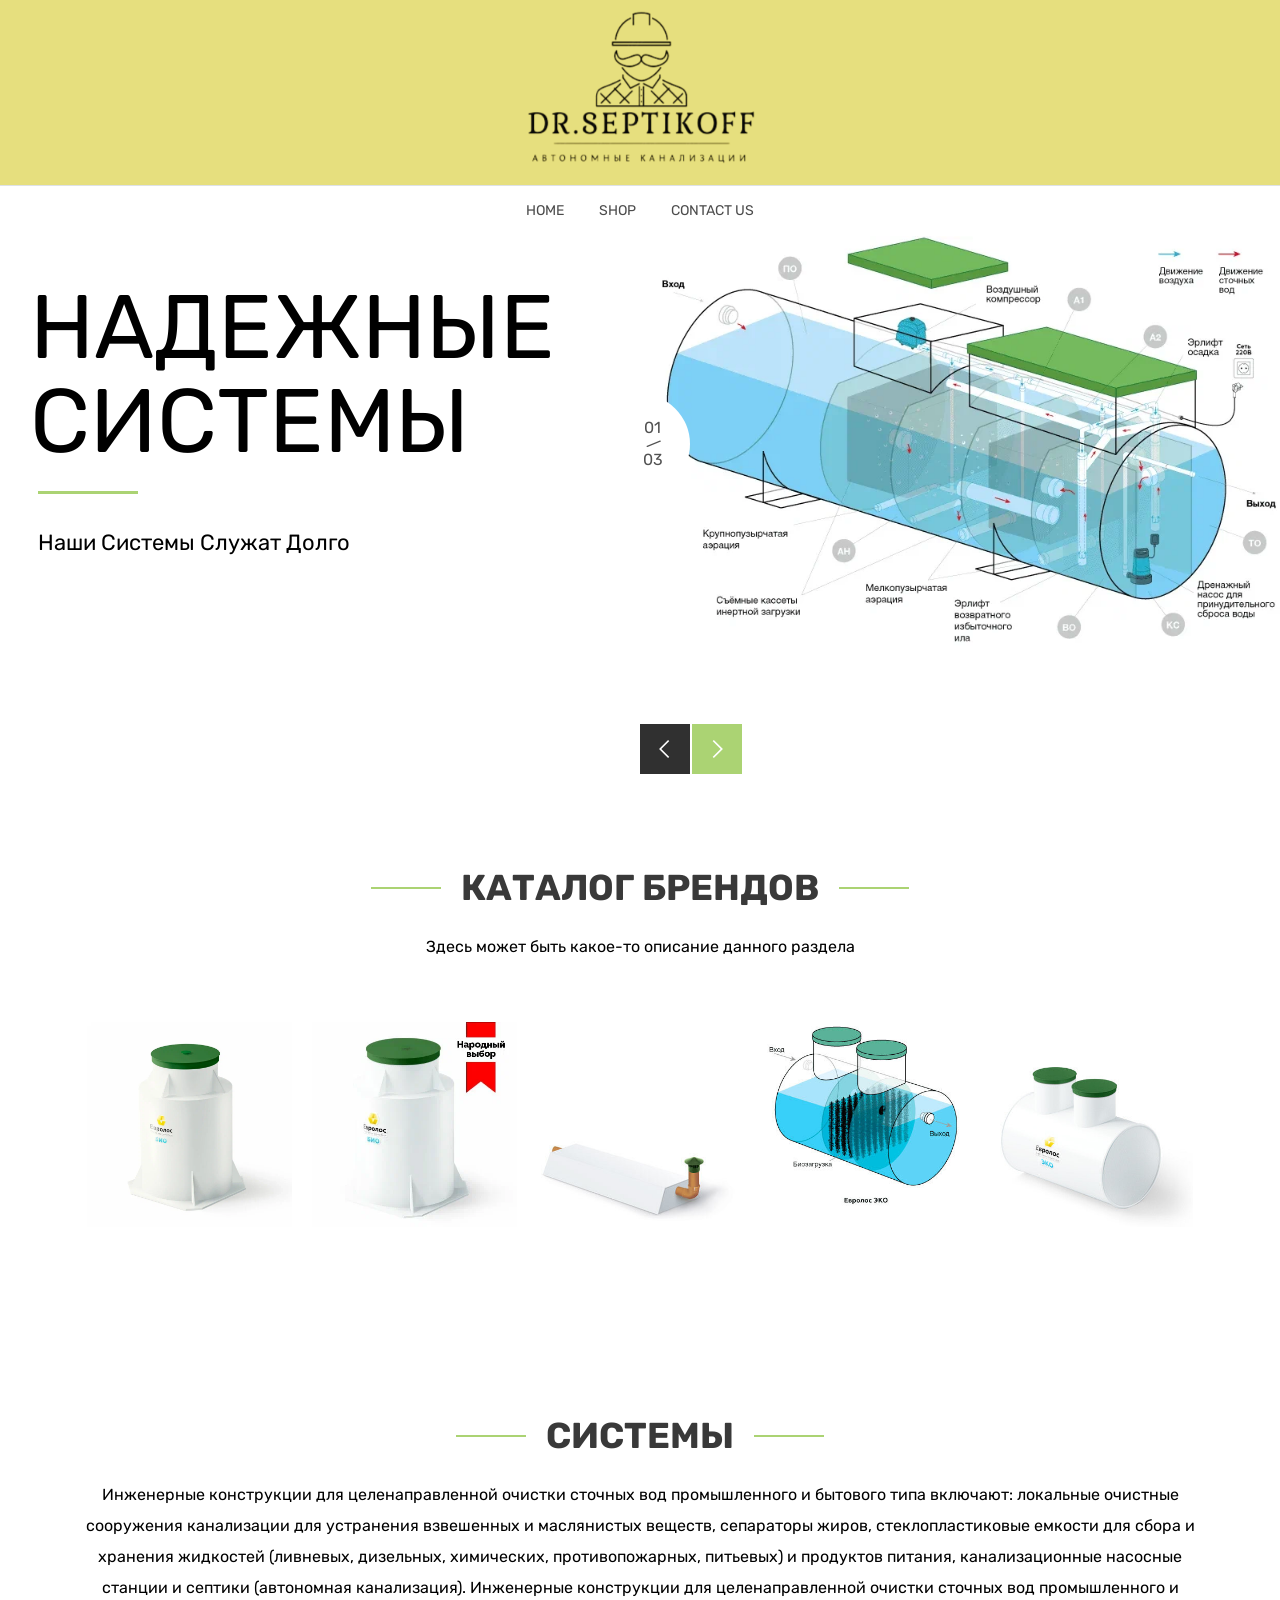
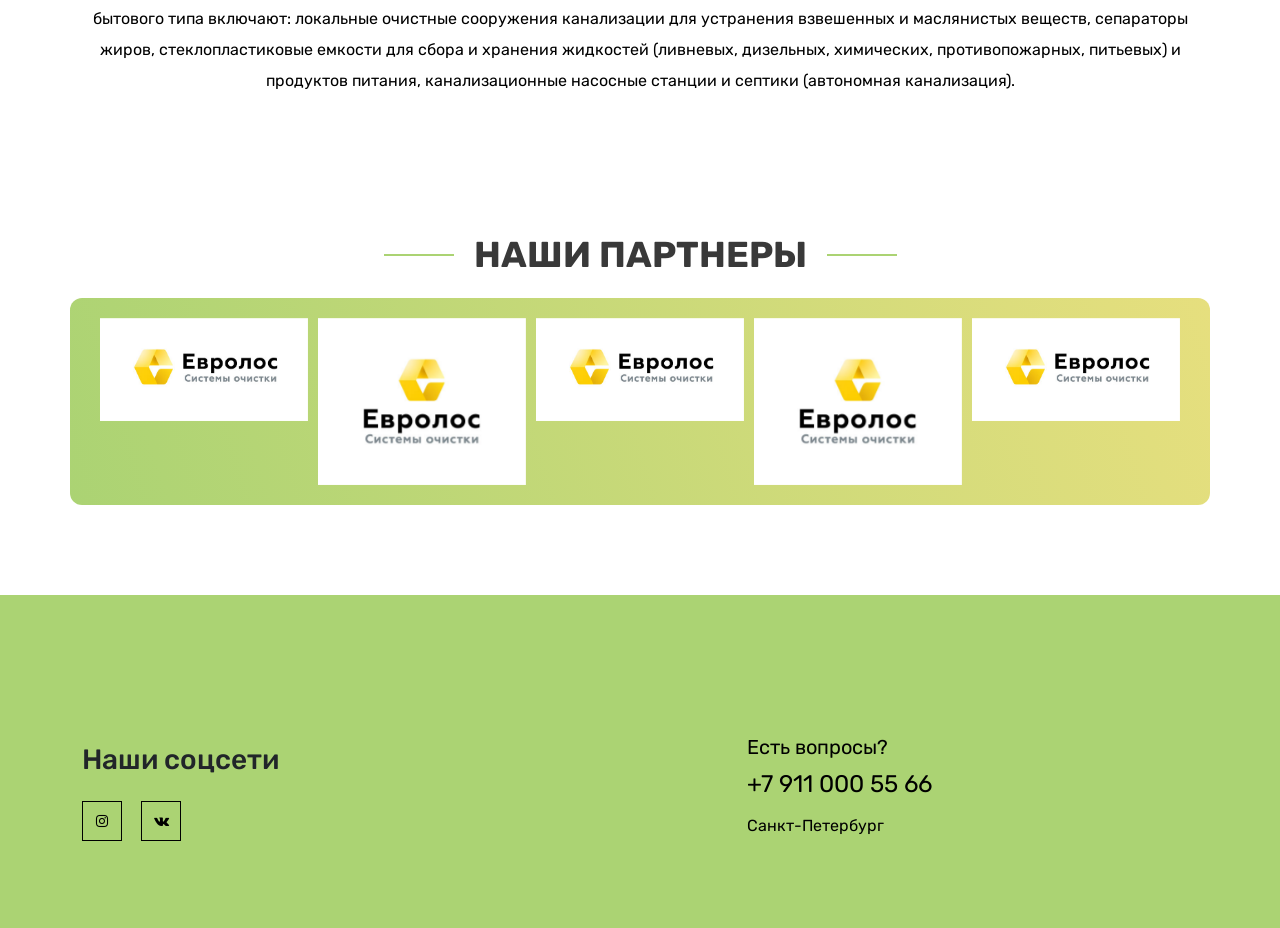
<file: index.html>
<!DOCTYPE html>
<html lang="zxx">

<head>

    <meta charset="UTF-8">
    <meta http-equiv="X-UA-Compatible" content="IE=edge">
    <title>SEPTIKOFF</title>
    <meta name="robots" content="index, follow" />
    <meta name="description"
        content="Pronia plant store bootstrap 5 template is an awesome website template for any home plant shop.">
    <meta name="viewport" content="width=device-width, initial-scale=1.0">
    <!--  -->
    <link rel="apple-touch-icon" sizes="144x144" href="assets/images/logo/apple-touch-icon.png">
    <link rel="icon" type="image/png" sizes="32x32" href="assets/images/logo/favicon-32x32.png">
    <link rel="icon" type="image/png" sizes="16x16" href="assets/images/logo/favicon-16x16.png">
    <link rel="manifest" href="assets/images/logo/site.webmanifest">
    <link rel="mask-icon" href="assets/images/logo/safari-pinned-tab.svg" color="#050502">
    <link rel="shortcut icon" href="assets/images/logo/favicon.ico">
    <meta name="msapplication-TileColor" content="#fff87c">
    <meta name="msapplication-config" content="assets/images/logo/browserconfig.xml">
    <meta name="theme-color" content="#ffffff">
    <!--  -->

    <link rel="stylesheet" href="./assets/carousel/owl.carousel.min.css">
    <link rel="stylesheet" href="/assets/carousel/owl.theme.default.min.css">


    <link rel="stylesheet" href="assets/css/bootstrap.min.css" />
    <link rel="stylesheet" href="assets/css/font-awesome.min.css" />
    <link rel="stylesheet" href="assets/css/Pe-icon-7-stroke.css" />
    <link rel="stylesheet" href="assets/css/animate.min.css">
    <link rel="stylesheet" href="assets/css/swiper-bundle.min.css">
    <link rel="stylesheet" href="assets/css/nice-select.css">
    <link rel="stylesheet" href="assets/css/magnific-popup.min.css" />
    <link rel="stylesheet" href="assets/css/ion.rangeSlider.min.css" />


    <link rel="stylesheet" href="assets/css/style.css">

</head>

<body>
    <div class="preloader-activate preloader-active open_tm_preloader">
        <div class="preloader-area-wrap">
            <div class="spinner d-flex justify-content-center align-items-center h-100">
                <div class="bounce1"></div>
                <div class="bounce2"></div>
                <div class="bounce3"></div>
            </div>
        </div>
    </div>
    <div class="main-wrapper">

        <header class="main-header-area">

            <div class="header-middle">
                <div class="container">
                    <div class="row align-items-center">
                        <div class="col-lg-12">
                            <div class="header-middle-wrap position-relative">

                                <a href="index.html" class="header-logo">
                                    <img src="assets/images/logo/image.png" alt="Header Logo" class="header-logo-main">
                                </a>
                                <div class="header-right">
                                    <ul>
                                        <li class="mobile-menu_wrap d-block d-lg-none">
                                            <a href="#mobileMenu" class="mobile-menu_btn toolbar-btn pl-0">
                                                <i class="pe-7s-menu"></i>
                                            </a>
                                        </li>
                                    </ul>
                                </div>
                            </div>
                        </div>
                    </div>
                </div>
            </div>
            <div class="header-bottom d-none d-lg-block">
                <div class="container">
                    <div class="row">
                        <div class="col-lg-12">
                            <div class="main-menu position-relative">
                                <nav class="main-nav">
                                    <ul>
                                        <li class="drop-holder">
                                            <a href="index.html">Home</a>
                                        </li>
                                        <li class="megamenu-holder">
                                            <a href="">Shop</a>
                                            <ul class="drop-menu megamenu">
                                                <li>
                                                    <span class="title">1 вложение</span>
                                                    <ul>
                                                        <li>
                                                            <a href="categories.html">1 вложение</a>

                                                        </li>
                                                        <li>
                                                            <a href="categories.html">1 вложение</a>
                                                        </li>
                                                        <li>
                                                            <a href="categories.html">
                                                                1 вложение
                                                            </a>
                                                        </li>
                                                        <li>
                                                            <a href="categories.html">1 вложение</a>
                                                        </li>

                                                    </ul>
                                                </li>
                                                <li>
                                                    <span class="title">2 вложение</span>
                                                    <ul>
                                                        <li>
                                                            <a href="shop.html">2 вложение</a>

                                                        </li>
                                                        <li>
                                                            <a href="shop.html">2 вложение</a>
                                                        </li>
                                                        <li>
                                                            <a href="shop.html">
                                                                2 вложение
                                                            </a>
                                                        </li>
                                                        <li>
                                                            <a href="shop.html">2 вложение</a>
                                                        </li>
                                                        <li>
                                                            <a href="shop.html">2 вложение</a>

                                                        </li>
                                                        <li>
                                                            <a href="shop.html">2 вложение</a>
                                                        </li>
                                                        <li>
                                                            <a href="shop.html">
                                                                2 вложение
                                                            </a>
                                                        </li>
                                                        <li>
                                                            <a href="shop.html">2 вложение</a>
                                                        </li>
                                                    </ul>
                                                </li>
                                                <li>
                                                    <span class="title">3 вложение</span>
                                                    <ul>
                                                        <li>
                                                            <a href="shop2.html">3 вложение</a>

                                                        </li>
                                                        <li>
                                                            <a href="shop2.html">3 вложение</a>
                                                        </li>
                                                        <li>
                                                            <a href="shop2.html">
                                                                3 вложение
                                                            </a>
                                                        </li>
                                                        <li>
                                                            <a href="shop2.html">3 вложение</a>
                                                        </li>
                                                        <li>
                                                            <a href="shop2.html">3 вложение</a>

                                                        </li>
                                                        <li>
                                                            <a href="shop2.html">3 вложение</a>
                                                        </li>
                                                        <li>
                                                            <a href="shop2.html">
                                                                3 вложение
                                                            </a>
                                                        </li>
                                                        <li>
                                                            <a href="shop2.html">3 вложение</a>
                                                        </li>
                                                    </ul>
                                                </li>

                                            </ul>
                                        </li>


                                        <li>
                                            <a href="contact.html">Contact Us</a>
                                        </li>
                                    </ul>
                                </nav>
                            </div>
                        </div>
                    </div>
                </div>
            </div>
            <div class="header-sticky py-1 py-lg-0">
                <div class="container">
                    <div class="header-nav position-relative">
                        <div class="row align-items-center">
                            <div class="col-lg-3 col-6">

                                <a href="index.html" class="header-logo">
                                    <img src="assets/images/logo/image-body.png" alt="Header Logo"
                                        style="height: 50px;">
                                </a>

                            </div>
                            <div class="col-lg-6 d-none d-lg-block">
                                <div class="main-menu">
                                    <nav class="main-nav">
                                        <ul>
                                            <li class="drop-holder">
                                                <a href="index.html">Home</a>
                                            </li>
                                            <li class="megamenu-holder">
                                                <a href="">Shop</a>
                                                <ul class="drop-menu megamenu">
                                                    <li>
                                                        <span class="title">1 вложение</span>
                                                        <ul>
                                                            <li>
                                                                <a href="categories.html">1 вложение</a>

                                                            </li>
                                                            <li>
                                                                <a href="categories.html">1 вложение</a>
                                                            </li>
                                                            <li>
                                                                <a href="categories.html">
                                                                    1 вложение
                                                                </a>
                                                            </li>
                                                            <li>
                                                                <a href="categories.html">1 вложение</a>
                                                            </li>

                                                        </ul>
                                                    </li>
                                                    <li>
                                                        <span class="title">2 вложение</span>
                                                        <ul>
                                                            <li>
                                                                <a href="shop.html">2 вложение</a>

                                                            </li>
                                                            <li>
                                                                <a href="shop.html">2 вложение</a>
                                                            </li>
                                                            <li>
                                                                <a href="shop.html">
                                                                    2 вложение
                                                                </a>
                                                            </li>
                                                            <li>
                                                                <a href="shop.html">2 вложение</a>
                                                            </li>
                                                            <li>
                                                                <a href="shop.html">2 вложение</a>

                                                            </li>
                                                            <li>
                                                                <a href="shop.html">2 вложение</a>
                                                            </li>
                                                            <li>
                                                                <a href="shop.html">
                                                                    2 вложение
                                                                </a>
                                                            </li>
                                                            <li>
                                                                <a href="shop.html">2 вложение</a>
                                                            </li>
                                                        </ul>
                                                    </li>


                                                </ul>
                                            </li>


                                            <li>
                                                <a href="contact.html">Contact Us</a>
                                            </li>
                                        </ul>
                                    </nav>
                                </div>
                            </div>
                            <div class="col-lg-3 col-6">
                                <div class="header-right">
                                    <ul>


                                        <li class="mobile-menu_wrap d-block d-lg-none">
                                            <a href="#mobileMenu" class="mobile-menu_btn toolbar-btn pl-0">
                                                <i class="pe-7s-menu"></i>
                                            </a>
                                        </li>
                                    </ul>
                                </div>
                            </div>
                        </div>
                    </div>
                </div>
            </div>
            <div class="mobile-menu_wrapper" id="mobileMenu">
                <div class="offcanvas-body">
                    <div class="inner-body">
                        <div class="offcanvas-top">
                            <a href="#" class="button-close"><i class="pe-7s-close"></i></a>
                        </div>
                        <div class="header-contact offcanvas-contact">
                            <i class="pe-7s-call"></i>
                            <a href="tel://+00-123-456-789">+00 123 456 789</a>
                        </div>

                        <div class="offcanvas-menu_area">
                            <nav class="offcanvas-navigation">
                                <ul class="mobile-menu">
                                    <li class="menu-item-has-children">
                                        <a href="#">
                                            <span class="mm-text">Home

                                            </span>
                                        </a>
                                    </li>
                                    <li class="menu-item-has-children">
                                        <a href="#">
                                            <span class="mm-text">Shop
                                                <i class="pe-7s-angle-down"></i>
                                            </span>
                                        </a>
                                        <ul class="sub-menu">
                                            <li class="menu-item-has-children">
                                                <a href="#">
                                                    <span class="mm-text">1 вложение
                                                        <i class="pe-7s-angle-down"></i>
                                                    </span>
                                                </a>
                                                <ul class="sub-menu">
                                                    <li>
                                                        <a href="shop.html">
                                                            <span class="mm-text">1 вложение</span>
                                                        </a>
                                                    </li>
                                                    <li>
                                                        <a href="shop-grid-fullwidth.html">
                                                            <span class="mm-text">1 вложение</span>
                                                        </a>
                                                    </li>
                                                    <li>
                                                        <a href="shop-right-sidebar.html">
                                                            <span class="mm-text">1 вложение</span>
                                                        </a>
                                                    </li>
                                                    <li>
                                                        <a href="shop-list-fullwidth.html">
                                                            <span class="mm-text">1 вложение</span>
                                                        </a>
                                                    </li>

                                                </ul>
                                            </li>
                                            <li class="menu-item-has-children">
                                                <a href="#">
                                                    <span class="mm-text">2 вложение
                                                        <i class="pe-7s-angle-down"></i>
                                                    </span>
                                                </a>
                                                <ul class="sub-menu">
                                                    <li>
                                                        <a href="single-product.html">
                                                            <span class="mm-text">2 вложение</span>
                                                        </a>
                                                    </li>
                                                    <li>
                                                        <a href="single-product-group.html">
                                                            <span class="mm-text">2 вложение</span>
                                                        </a>
                                                    </li>
                                                    <li>
                                                        <a href="single-product-variable.html">
                                                            <span class="mm-text">2 вложение</span>
                                                        </a>
                                                    </li>
                                                    <li>
                                                        <a href="single-product-sale.html">
                                                            <span class="mm-text">2 вложение</span>
                                                        </a>
                                                    </li>
                                                    <li>
                                                        <a href="single-product-sticky.html">
                                                            <span class="mm-text">2 вложение</span>
                                                        </a>
                                                    </li>
                                                    <li>
                                                        <a href="single-product-affiliate.html">
                                                            <span class="mm-text">2 вложение</span>
                                                        </a>
                                                    </li>
                                                </ul>
                                            </li>

                                        </ul>
                                    </li>

                                    <li>
                                        <a href="contact.html">
                                            <span class="mm-text">Contact</span>
                                        </a>
                                    </li>
                                </ul>
                            </nav>
                        </div>
                    </div>
                </div>
            </div>


            <div class="global-overlay"></div>
        </header>

        <div class="slider-area">
            <div class="swiper-container main-slider-2 swiper-arrow with-bg_white">
                <div class="swiper-wrapper">
                    <div class="swiper-slide animation-style-02">
                        <div class="slide-inner style-2">
                            <div class="slide-content text-black">
                                <h2 class="title">Надежные <br> Системы</h2>
                                <p class="short-desc">Наши системы служат долго</p>

                            </div>
                            <div class="slide-img">
                                <img src="assets/images/septiki/Grunt_scheme-800x600.png" alt="Slide Image">
                                <div class="slide-count">
                                    <span class="data-count" data-count="01">
                                        <span class="forward-slash">/</span>
                                        <span>03</span>
                                    </span>
                                </div>
                            </div>
                        </div>
                    </div>
                    <div class="swiper-slide animation-style-02">
                        <div class="slide-inner style-2">
                            <div class="slide-content text-black">
                                <h2 class="title">Качственные <br> Материалы</h2>
                                <p class="short-desc">Импорто замещение релевантно импорту</p>

                            </div>
                            <div class="slide-img">
                                <img src="assets/images/septiki/eurolos-grunt-800x600.jpeg" alt="Slide Image">
                                <div class="slide-count">
                                    <span class="data-count" data-count="02">
                                        <span class="forward-slash">/</span>
                                        <span>03</span>
                                    </span>
                                </div>
                            </div>
                        </div>
                    </div>
                    <div class="swiper-slide animation-style-02">
                        <div class="slide-inner style-2">
                            <div class="slide-content text-black">
                                <h2 class="title">Еще<br> описание </h2>
                                <p class="short-desc">Здесь будет описание этой продукции</p>

                            </div>
                            <div class="slide-img">
                                <img src="assets/images/septiki/eurolos-norma-400.png" alt="Slide Image">
                                <div class="slide-count">
                                    <span class="data-count" data-count="03">
                                        <span class="forward-slash">/</span>
                                        <span>03</span>
                                    </span>
                                </div>
                            </div>
                        </div>
                    </div>
                </div>

                <!-- Add Arrows -->
                <div class="slide-button-wrap">
                    <div class="slide-button-prev">
                        <i class="pe-7s-angle-left"></i>
                    </div>
                    <div class="slide-button-next">
                        <i class="pe-7s-angle-right"></i>
                    </div>
                </div>
            </div>

        </div>
        <div class="product-area section-space-top-100 section-space-bottom-90">
            <div class="container">
                <div class="row">
                    <div class="section-title-wrap without-tab">
                        <h2 class="section-title">Каталог брендов</h2>
                        <p class="section-desc">Здесь может быть какое-то описание данного раздела
                        </p>
                    </div>

                    <div class="owl-carousel owl-theme">
                        <div class="item">
                            <div class="swiper-slide product-item swiper-slide-duplicate" style=" margin-right: 30px;"
                                role="group" aria-label="1 / 12">
                                <div class="product-img">
                                    <a href="shop.html">
                                        <img class="primary-img" src="assets/images/septiki/eurolos-bio-800х800.jpeg"
                                            alt="Product Images">
                                        <img class="secondary-img" src="assets/images/septiki/eurolos-bio-800х800.jpeg"
                                            alt="Product Images">
                                    </a>

                                </div>

                            </div>
                        </div>
                        <div class="item">
                            <div class="swiper-slide product-item swiper-slide-duplicate" style=" margin-right: 30px;"
                                role="group" aria-label="1 / 12">
                                <div class="product-img">
                                    <a href="shop.html">
                                        <img class="primary-img" src="assets/images/septiki/eurolos-bio.jpeg"
                                            alt="Product Images">
                                        <img class="secondary-img" src="assets/images/septiki/eurolos-bio.jpeg"
                                            alt="Product Images">
                                    </a>

                                </div>

                            </div>
                        </div>
                        <div class="item">
                            <div class="swiper-slide product-item swiper-slide-duplicate" style=" margin-right: 30px;"
                                role="group" aria-label="1 / 12">
                                <div class="product-img">
                                    <a href="shop.html">
                                        <img class="primary-img" src="assets/images/septiki/eurolos-drenaj.jpeg"
                                            alt="Product Images">
                                        <img class="secondary-img" src="assets/images/septiki/eurolos-drenaj.jpeg"
                                            alt="Product Images">
                                    </a>

                                </div>

                            </div>
                        </div>
                        <div class="item">
                            <div class="swiper-slide product-item swiper-slide-duplicate" style=" margin-right: 30px;"
                                role="group" aria-label="1 / 12">
                                <div class="product-img">
                                    <a href="shop.html">
                                        <img class="primary-img" src="assets/images/septiki/eurolos-eko-sxema.jpeg"
                                            alt="Product Images">
                                        <img class="secondary-img" src="assets/images/septiki/eurolos-eko-sxema.jpeg"
                                            alt="Product Images">
                                    </a>

                                </div>

                            </div>
                        </div>
                        <div class="item">
                            <div class="swiper-slide product-item swiper-slide-duplicate" style=" margin-right: 30px;"
                                role="group" aria-label="1 / 12">
                                <div class="product-img">
                                    <a href="shop.html">
                                        <img class="primary-img" src="assets/images/septiki/eurolos-eko.jpeg"
                                            alt="Product Images">
                                        <img class="secondary-img" src="assets/images/septiki/eurolos-eko.jpeg"
                                            alt="Product Images">
                                    </a>

                                </div>

                            </div>
                        </div>
                        <div class="item">
                            <div class="swiper-slide product-item swiper-slide-duplicate" style=" margin-right: 30px;"
                                role="group" aria-label="1 / 12">
                                <div class="product-img">
                                    <a href="shop.html">
                                        <img class="primary-img" src="assets/images/septiki/eurolos-kolodec-2000.jpeg"
                                            alt="Product Images">
                                        <img class="secondary-img" src="assets/images/septiki/eurolos-kolodec-2000.jpeg"
                                            alt="Product Images">
                                    </a>

                                </div>

                            </div>
                        </div>
                        <div class="item">
                            <div class="swiper-slide product-item swiper-slide-duplicate" style=" margin-right: 30px;"
                                role="group" aria-label="1 / 12">
                                <div class="product-img">
                                    <a href="shop.html">
                                        <img class="primary-img" src="assets/images/septiki/eurolos-krishka-klumba.jpeg"
                                            alt="Product Images">
                                        <img class="secondary-img"
                                            src="assets/images/septiki/eurolos-krishka-klumba.jpeg"
                                            alt="Product Images">
                                    </a>

                                </div>

                            </div>
                        </div>

                    </div>
                </div>
            </div>
        </div>

        <div class="product-area section-space-top-100 section-space-bottom-10">
            <div class="container">
                <div class="row">
                    <div class="section-title-wrap without-tab">
                        <h2 class="section-title">Системы</h2>
                        <p class="section-desc">Инженерные конструкции для целенаправленной очистки сточных вод
                            промышленного и бытового типа включают: локальные очистные сооружения канализации для
                            устранения взвешенных и маслянистых веществ, сепараторы жиров, стеклопластиковые емкости для
                            сбора и хранения жидкостей (ливневых, дизельных, химических, противопожарных, питьевых) и
                            продуктов питания, канализационные насосные станции и септики (автономная канализация).
                            Инженерные конструкции для целенаправленной очистки сточных вод промышленного и бытового
                            типа включают: локальные очистные сооружения канализации для устранения взвешенных и
                            маслянистых веществ, сепараторы жиров, стеклопластиковые емкости для сбора и хранения
                            жидкостей (ливневых, дизельных, химических, противопожарных, питьевых) и продуктов питания,
                            канализационные насосные станции и септики (автономная канализация).
                        </p>
                    </div>

                </div>
            </div>
        </div>
        <div class="product-area section-space-y-axis-90">
            <div class="container">
                <div class="row">
                    <div class="section-title-wrap without-tab">
                        <h2 class="section-title">Наши партнеры</h2>
                    </div>
                    <div class="owl-carousel owl-theme" style="background: rgb(3,36,0);
                    background: linear-gradient(73deg, rgba(3,36,0,1) 0%, rgba(171,211,115,1) 0%, rgba(230,223,126,1) 100%);
                    padding: 20px 30px;
                    border-radius: 12px;">
                        <div class="item">
                            <img src="./assets/images/portfel/eurolos-logo-H.jpg" alt="">
                        </div>
                        <div class="item">
                            <img src="./assets/images/portfel/eurolos-logo-V.jpg" alt="">
                        </div>
                        <div class="item">
                            <img src="./assets/images/portfel/eurolos-logo-H.jpg" alt="">
                        </div>
                        <div class="item">
                            <img src="./assets/images/portfel/eurolos-logo-V.jpg" alt="">
                        </div>
                        <div class="item">
                            <img src="./assets/images/portfel/eurolos-logo-H.jpg" alt="">
                        </div>
                        <div class="item">
                            <img src="./assets/images/portfel/eurolos-logo-V.jpg" alt="">
                        </div>
                        <div class="item">
                            <img src="./assets/images/portfel/eurolos-logo-H.jpg" alt="">
                        </div>
                        <div class="item">
                            <img src="./assets/images/portfel/eurolos-logo-V.jpg" alt="">
                        </div>
                        <div class="item">
                            <img src="./assets/images/portfel/eurolos-logo-H.jpg" alt="">
                        </div>
                        <div class="item">
                            <img src="./assets/images/portfel/eurolos-logo-V.jpg" alt="">
                        </div>
                        <div class="item">
                            <img src="./assets/images/portfel/eurolos-logo-H.jpg" alt="">
                        </div>
                        <div class="item">
                            <img src="./assets/images/portfel/eurolos-logo-V.jpg" alt="">
                        </div>
                    </div>

                </div>
            </div>
        </div>
        <footer class="footer-area">
            <div class="footer-top section-space-top-100 pb-60">
                <div class="container">
                    <div class="row">
                        <div class="col-lg-7">
                            <h3 class="mt-5 text-dark">Наши соцсети</h3>
                            <div class="footer-widget-item mt-4">
                                <div class="social-link with-border">
                                    <ul>
                                        <li>
                                            <a href="https://instagram.com/dr.septikoff?utm_medium=copy_link" data-tippy="instagram" data-tippy-inertia="true"
                                                data-tippy-animation="shift-away" data-tippy-delay="50"
                                                data-tippy-arrow="true" data-tippy-theme="sharpborder">
                                                <i class="fa fa-instagram"></i>
                                            </a>
                                        </li>
                                        <li>
                                            <a href="https://vk.com/drseptikoff" data-tippy="Vkontacte" data-tippy-inertia="true"
                                            data-tippy-animation="shift-away" data-tippy-delay="50"
                                            data-tippy-arrow="true" data-tippy-theme="sharpborder">
                                            <i class="fa fa-vk"></i>
                                        </a>
                                        </li>
                                    </ul>
                                </div>
                            </div>
                        </div>
                        <div class="col-lg-5 pt-40">
                            <div class="footer-contact-info">
                                <h3 class="footer-widget-title">Есть вопросы?</h3>
                                <a class="number" href="tel://123-456-789"> +7 911 000 55 66</a>
                                <div class="address">
                                    <ul>
                                        <li>
                                            Санкт-Петербург
                                        </li>
                                    </ul>
                                </div>
                            </div>

                        </div>
                    </div>
                </div>
            </div>
        </footer>

        <div class="modal quick-view-modal fade" id="quickModal" data-bs-backdrop="static" data-bs-keyboard="false"
            tabindex="-1" aria-labelledby="quickModal" aria-hidden="true">
            <div class="modal-dialog modal-dialog-centered">
                <div class="modal-content">
                    <div class="modal-header">
                        <button type="button" class="btn-close" data-bs-dismiss="modal" aria-label="Close"
                            data-tippy="Close" data-tippy-inertia="true" data-tippy-animation="shift-away"
                            data-tippy-delay="50" data-tippy-arrow="true" data-tippy-theme="sharpborder">
                        </button>
                    </div>
                    <div class="modal-body">
                        <div class="modal-wrap row">
                            <div class="col-lg-6">
                                <div class="modal-img">
                                    <div class="swiper-container modal-slider">
                                        <div class="swiper-wrapper">
                                            <div class="swiper-slide">
                                                <a href="#" class="single-img">
                                                    <img class="img-full"
                                                        src="assets/images/product/large-size/1-1-570x633.jpg"
                                                        alt="Product Image">
                                                </a>
                                            </div>
                                            <div class="swiper-slide">
                                                <a href="#" class="single-img">
                                                    <img class="img-full"
                                                        src="assets/images/product/large-size/1-2-570x633.jpg"
                                                        alt="Product Image">
                                                </a>
                                            </div>
                                            <div class="swiper-slide">
                                                <a href="#" class="single-img">
                                                    <img class="img-full"
                                                        src="assets/images/product/large-size/1-3-570x633.jpg"
                                                        alt="Product Image">
                                                </a>
                                            </div>
                                            <div class="swiper-slide">
                                                <a href="#" class="single-img">
                                                    <img class="img-full"
                                                        src="assets/images/product/large-size/1-4-570x633.jpg"
                                                        alt="Product Image">
                                                </a>
                                            </div>
                                        </div>
                                    </div>
                                </div>
                            </div>
                            <div class="col-lg-6 pt-5 pt-lg-0">
                                <div class="single-product-content">
                                    <h2 class="title">American Marigold</h2>
                                    <div class="price-box">
                                        <span class="new-price">$23.45</span>
                                    </div>
                                    <div class="rating-box-wrap">

                                        <div class="review-status">
                                            <a href="#">( 1 Review )</a>
                                        </div>
                                    </div>
                                    <div class="selector-wrap color-option">
                                        <span class="selector-title border-bottom-0">Color</span>
                                        <select class="nice-select wide border-bottom-0 rounded-0">
                                            <option value="default">Black & White</option>
                                            <option value="blue">Blue</option>
                                            <option value="green">Green</option>
                                            <option value="red">Red</option>
                                        </select>
                                    </div>
                                    <div class="selector-wrap size-option">
                                        <span class="selector-title">Size</span>
                                        <select class="nice-select wide rounded-0">
                                            <option value="medium">Medium Size & Poot</option>
                                            <option value="large">Large Size With Poot</option>
                                            <option value="small">Small Size With Poot</option>
                                        </select>
                                    </div>
                                    <p class="short-desc">Lorem ipsum dolor sit amet, consectetur adipisic elit, sed do
                                        eiusmod
                                        tempo incid ut labore et dolore magna aliqua. Ut enim ad minim veniam, quis
                                        nostru
                                        exercitation ullamco laboris nisi ut aliquip ex ea commodo consequat. Duis aute
                                        irure
                                        dolor
                                        in reprehenderit in voluptate</p>
                                    <ul class="quantity-with-btn">
                                        <li class="quantity">
                                            <div class="cart-plus-minus">
                                                <input class="cart-plus-minus-box" value="1" type="text">
                                            </div>
                                        </li>
                                        <li class="add-to-cart">
                                            <a class="btn btn-custom-size lg-size btn-pronia-primary"
                                                href="cart.html">Add to
                                                cart</a>
                                        </li>
                                        <li class="wishlist-btn-wrap">
                                            <a class="custom-circle-btn" href="wishlist.html">
                                                <i class="pe-7s-like"></i>
                                            </a>
                                        </li>
                                        <li class="compare-btn-wrap">
                                            <a class="custom-circle-btn" href="compare.html">
                                                <i class="pe-7s-refresh-2"></i>
                                            </a>
                                        </li>
                                    </ul>
                                    <ul class="service-item-wrap pb-0">
                                        <li class="service-item">
                                            <div class="service-img">
                                                <img src="assets/images/shipping/icon/car.png" alt="Shipping Icon">
                                            </div>
                                            <div class="service-content">
                                                <span class="title">Free <br> Shipping</span>
                                            </div>
                                        </li>
                                        <li class="service-item">
                                            <div class="service-img">
                                                <img src="assets/images/shipping/icon/card.png" alt="Shipping Icon">
                                            </div>
                                            <div class="service-content">
                                                <span class="title">Safe <br> Payment</span>
                                            </div>
                                        </li>
                                        <li class="service-item">
                                            <div class="service-img">
                                                <img src="assets/images/shipping/icon/service.png" alt="Shipping Icon">
                                            </div>
                                            <div class="service-content">
                                                <span class="title">Safe <br> Payment</span>
                                            </div>
                                        </li>
                                    </ul>
                                </div>
                            </div>
                        </div>
                    </div>
                </div>
            </div>
        </div>

        <a class="scroll-to-top" href="">
            <i class="fa fa-angle-double-up"></i>
        </a>


    </div>
    <script src="assets/js/vendor/bootstrap.bundle.min.js"></script>
    <script src="assets/js/vendor/jquery-3.6.0.min.js"></script>
    <script src="assets/js/vendor/jquery-migrate-3.3.2.min.js"></script>
    <script src="assets/js/vendor/jquery.waypoints.js"></script>
    <script src="assets/js/vendor/modernizr-3.11.2.min.js"></script>
    <script src="assets/js/plugins/wow.min.js"></script>
    <script src="assets/js/plugins/swiper-bundle.min.js"></script>
    <script src="assets/js/plugins/jquery.nice-select.js"></script>
    <script src="assets/js/plugins/parallax.min.js"></script>
    <script src="assets/js/plugins/jquery.magnific-popup.min.js"></script>
    <script src="assets/js/plugins/tippy.min.js"></script>
    <script src="assets/js/plugins/ion.rangeSlider.min.js"></script>
    <script src="assets/js/plugins/mailchimp-ajax.js"></script>
    <script src="assets/js/plugins/jquery.counterup.js"></script>
    <script src="./assets/carousel/owl.carousel.min.js"></script>
    <script src="./assets/carousel/carousel.js"></script>

    <script src="assets/js/main.js"></script>


</body>

</html>
</file>
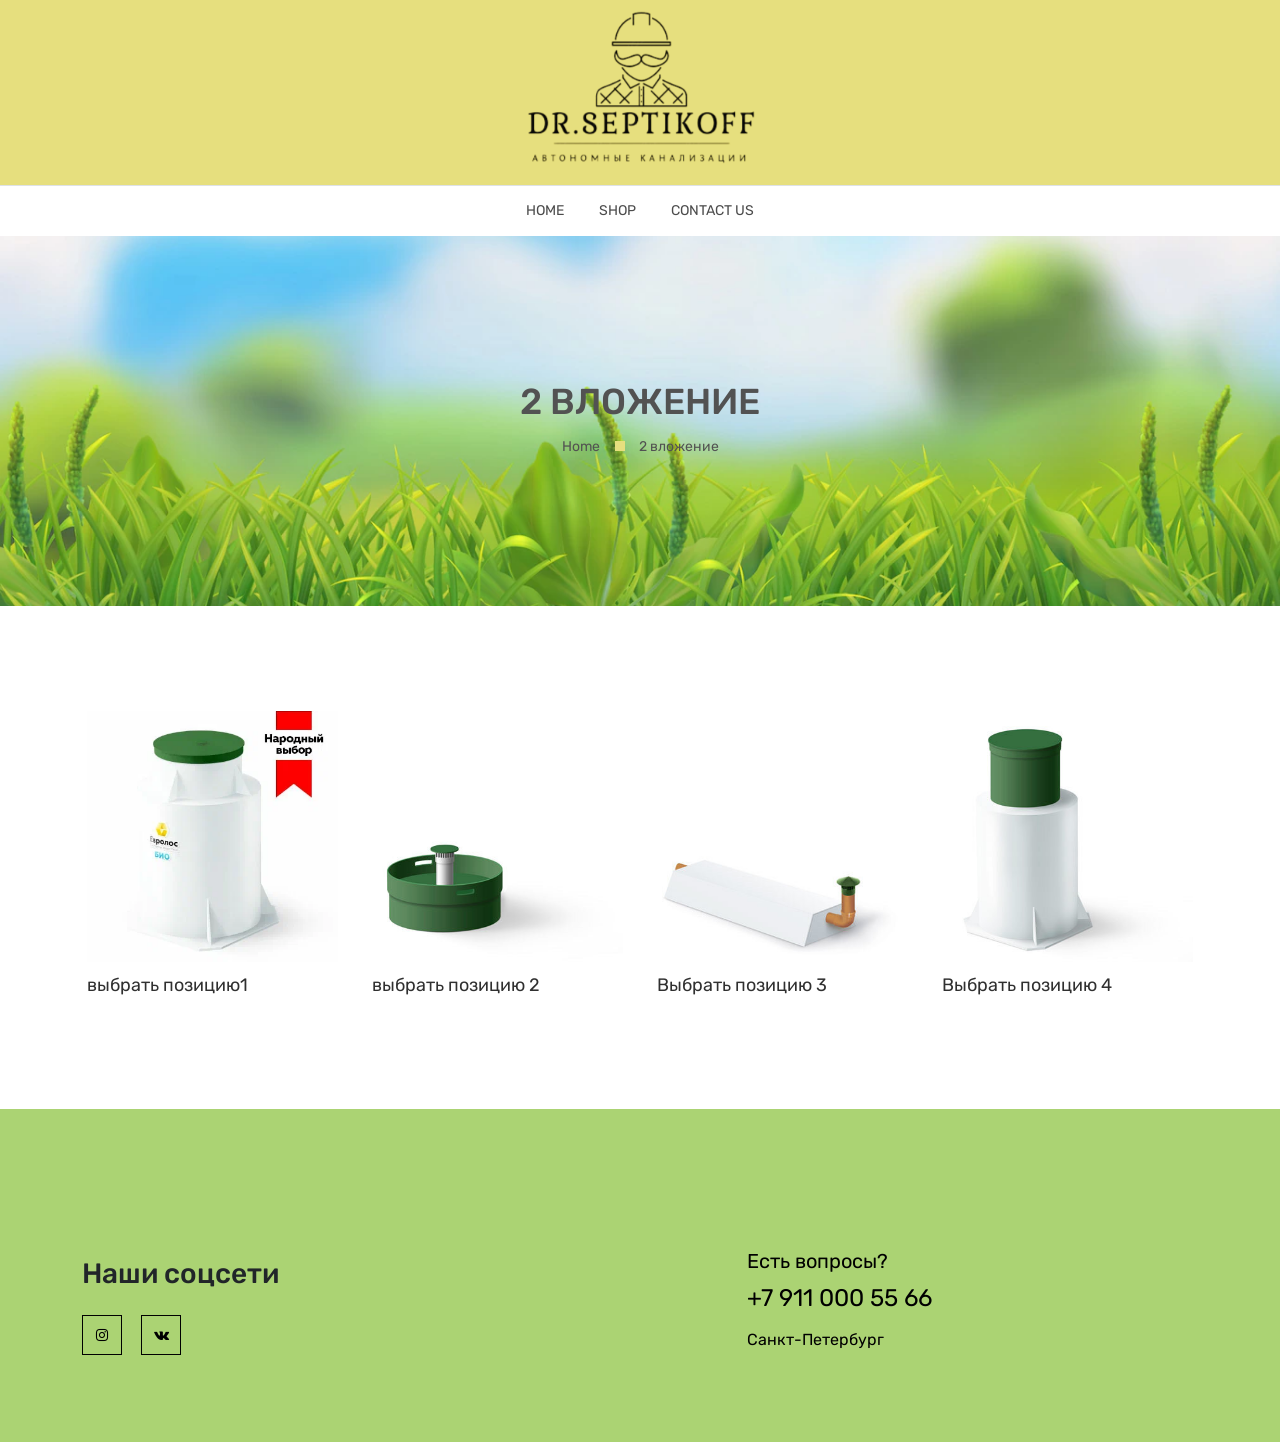
<file: categories.html>
<!DOCTYPE html>
<html lang="zxx">

<head>

    <meta charset="UTF-8">
    <meta http-equiv="X-UA-Compatible" content="IE=edge">
    <title>SEPTIKOFF</title>    <meta name="robots" content="index, follow" />
    <meta name="description"
        content="Pronia plant store bootstrap 5 template is an awesome website template for any home plant shop.">
    <meta name="viewport" content="width=device-width, initial-scale=1.0">

    <link rel="apple-touch-icon" sizes="144x144" href="assets/images/logo/apple-touch-icon.png">
    <link rel="icon" type="image/png" sizes="32x32" href="assets/images/logo/favicon-32x32.png">
    <link rel="icon" type="image/png" sizes="16x16" href="assets/images/logo/favicon-16x16.png">
    <link rel="manifest" href="assets/images/logo/site.webmanifest">
    <link rel="mask-icon" href="assets/images/logo/safari-pinned-tab.svg" color="#050502">
    <link rel="shortcut icon" href="assets/images/logo/favicon.ico">
    <meta name="msapplication-TileColor" content="#fff87c">
    <meta name="msapplication-config" content="assets/images/logo/browserconfig.xml">
    <meta name="theme-color" content="#ffffff">


    <link rel="stylesheet" href="assets/css/bootstrap.min.css" />
    <link rel="stylesheet" href="assets/css/font-awesome.min.css" />
    <link rel="stylesheet" href="assets/css/Pe-icon-7-stroke.css" />
    <link rel="stylesheet" href="assets/css/animate.min.css">
    <link rel="stylesheet" href="assets/css/swiper-bundle.min.css">
    <link rel="stylesheet" href="assets/css/nice-select.css">
    <link rel="stylesheet" href="assets/css/magnific-popup.min.css" />
    <link rel="stylesheet" href="assets/css/ion.rangeSlider.min.css" />


    <link rel="stylesheet" href="assets/css/style.css">

</head>

<body>
    <div class="preloader-activate preloader-active open_tm_preloader">
        <div class="preloader-area-wrap">
            <div class="spinner d-flex justify-content-center align-items-center h-100">
                <div class="bounce1"></div>
                <div class="bounce2"></div>
                <div class="bounce3"></div>
            </div>
        </div>
    </div>
    <div class="main-wrapper">
        <header class="main-header-area">

            <div class="header-middle">
                <div class="container">
                    <div class="row align-items-center">
                        <div class="col-lg-12">
                            <div class="header-middle-wrap position-relative">

                                <a href="index.html" class="header-logo">
                                    <img src="assets/images/logo/image.png" alt="Header Logo" class="header-logo-main">
                                </a>
                                <div class="header-right">
                                    <ul>
                                        <li class="mobile-menu_wrap d-block d-lg-none">
                                            <a href="#mobileMenu" class="mobile-menu_btn toolbar-btn pl-0">
                                                <i class="pe-7s-menu"></i>
                                            </a>
                                        </li>
                                    </ul>
                                </div>
                            </div>
                        </div>
                    </div>
                </div>
            </div>
            <div class="header-bottom d-none d-lg-block">
                <div class="container">
                    <div class="row">
                        <div class="col-lg-12">
                            <div class="main-menu position-relative">
                                <nav class="main-nav">
                                    <ul>
                                        <li class="drop-holder">
                                            <a href="index.html">Home</a>
                                        </li>
                                        <li class="megamenu-holder">
                                            <a href="">Shop</a>
                                            <ul class="drop-menu megamenu">
                                                <li>
                                                    <span class="title">1 вложение</span>
                                                    <ul>
                                                        <li>
                                                            <a href="categories.html">1 вложение</a>

                                                        </li>
                                                        <li>
                                                            <a href="categories.html">1 вложение</a>
                                                        </li>
                                                        <li>
                                                            <a href="categories.html">
                                                                1 вложение
                                                            </a>
                                                        </li>
                                                        <li>
                                                            <a href="categories.html">1 вложение</a>
                                                        </li>

                                                    </ul>
                                                </li>
                                                <li>
                                                    <span class="title">2 вложение</span>
                                                    <ul>
                                                        <li>
                                                            <a href="shop.html">2 вложение</a>

                                                        </li>
                                                        <li>
                                                            <a href="shop.html">2 вложение</a>
                                                        </li>
                                                        <li>
                                                            <a href="shop.html">
                                                                2 вложение
                                                            </a>
                                                        </li>
                                                        <li>
                                                            <a href="shop.html">2 вложение</a>
                                                        </li>
                                                        <li>
                                                            <a href="shop.html">2 вложение</a>

                                                        </li>
                                                        <li>
                                                            <a href="shop.html">2 вложение</a>
                                                        </li>
                                                        <li>
                                                            <a href="shop.html">
                                                                2 вложение
                                                            </a>
                                                        </li>
                                                        <li>
                                                            <a href="shop.html">2 вложение</a>
                                                        </li>
                                                    </ul>
                                                </li>
                                                <li>
                                                    <span class="title">3 вложение</span>
                                                    <ul>
                                                        <li>
                                                            <a href="shop2.html">3 вложение</a>

                                                        </li>
                                                        <li>
                                                            <a href="shop2.html">3 вложение</a>
                                                        </li>
                                                        <li>
                                                            <a href="shop2.html">
                                                                3 вложение
                                                            </a>
                                                        </li>
                                                        <li>
                                                            <a href="shop2.html">3 вложение</a>
                                                        </li>
                                                        <li>
                                                            <a href="shop2.html">3 вложение</a>

                                                        </li>
                                                        <li>
                                                            <a href="shop2.html">3 вложение</a>
                                                        </li>
                                                        <li>
                                                            <a href="shop2.html">
                                                                3 вложение
                                                            </a>
                                                        </li>
                                                        <li>
                                                            <a href="shop2.html">3 вложение</a>
                                                        </li>
                                                    </ul>
                                                </li>

                                            </ul>
                                        </li>


                                        <li>
                                            <a href="contact.html">Contact Us</a>
                                        </li>
                                    </ul>
                                </nav>
                            </div>
                        </div>
                    </div>
                </div>
            </div>
            <div class="header-sticky py-1 py-lg-0">
                <div class="container">
                    <div class="header-nav position-relative">
                        <div class="row align-items-center">
                            <div class="col-lg-3 col-6">

                                <a href="index.html" class="header-logo">
                                    <img src="assets/images/logo/image-body.png" alt="Header Logo"
                                        style="height: 50px;">
                                </a>

                            </div>
                            <div class="col-lg-6 d-none d-lg-block">
                                <div class="main-menu">
                                    <nav class="main-nav">
                                        <ul>
                                            <li class="drop-holder">
                                                <a href="index.html">Home</a>
                                            </li>
                                            <li class="megamenu-holder">
                                                <a href="">Shop</a>
                                                <ul class="drop-menu megamenu">
                                                    <li>
                                                        <span class="title">1 вложение</span>
                                                        <ul>
                                                            <li>
                                                                <a href="categories.html">1 вложение</a>

                                                            </li>
                                                            <li>
                                                                <a href="categories.html">1 вложение</a>
                                                            </li>
                                                            <li>
                                                                <a href="categories.html">
                                                                    1 вложение
                                                                </a>
                                                            </li>
                                                            <li>
                                                                <a href="categories.html">1 вложение</a>
                                                            </li>

                                                        </ul>
                                                    </li>
                                                    <li>
                                                        <span class="title">2 вложение</span>
                                                        <ul>
                                                            <li>
                                                                <a href="shop.html">2 вложение</a>

                                                            </li>
                                                            <li>
                                                                <a href="shop.html">2 вложение</a>
                                                            </li>
                                                            <li>
                                                                <a href="shop.html">
                                                                    2 вложение
                                                                </a>
                                                            </li>
                                                            <li>
                                                                <a href="shop.html">2 вложение</a>
                                                            </li>
                                                            <li>
                                                                <a href="shop.html">2 вложение</a>

                                                            </li>
                                                            <li>
                                                                <a href="shop.html">2 вложение</a>
                                                            </li>
                                                            <li>
                                                                <a href="shop.html">
                                                                    2 вложение
                                                                </a>
                                                            </li>
                                                            <li>
                                                                <a href="shop.html">2 вложение</a>
                                                            </li>
                                                        </ul>
                                                    </li>


                                                </ul>
                                            </li>


                                            <li>
                                                <a href="contact.html">Contact Us</a>
                                            </li>
                                        </ul>
                                    </nav>
                                </div>
                            </div>
                            <div class="col-lg-3 col-6">
                                <div class="header-right">
                                    <ul>


                                        <li class="mobile-menu_wrap d-block d-lg-none">
                                            <a href="#mobileMenu" class="mobile-menu_btn toolbar-btn pl-0">
                                                <i class="pe-7s-menu"></i>
                                            </a>
                                        </li>
                                    </ul>
                                </div>
                            </div>
                        </div>
                    </div>
                </div>
            </div>
            <div class="mobile-menu_wrapper" id="mobileMenu">
                <div class="offcanvas-body">
                    <div class="inner-body">
                        <div class="offcanvas-top">
                            <a href="#" class="button-close"><i class="pe-7s-close"></i></a>
                        </div>
                        <div class="header-contact offcanvas-contact">
                            <i class="pe-7s-call"></i>
                            <a href="tel://+00-123-456-789">+00 123 456 789</a>
                        </div>

                        <div class="offcanvas-menu_area">
                            <nav class="offcanvas-navigation">
                                <ul class="mobile-menu">
                                    <li class="menu-item-has-children">
                                        <a href="#">
                                            <span class="mm-text">Home

                                            </span>
                                        </a>
                                    </li>
                                    <li class="menu-item-has-children">
                                        <a href="#">
                                            <span class="mm-text">Shop
                                                <i class="pe-7s-angle-down"></i>
                                            </span>
                                        </a>
                                        <ul class="sub-menu">
                                            <li class="menu-item-has-children">
                                                <a href="#">
                                                    <span class="mm-text">1 вложение
                                                        <i class="pe-7s-angle-down"></i>
                                                    </span>
                                                </a>
                                                <ul class="sub-menu">
                                                    <li>
                                                        <a href="shop.html">
                                                            <span class="mm-text">1 вложение</span>
                                                        </a>
                                                    </li>
                                                    <li>
                                                        <a href="shop-grid-fullwidth.html">
                                                            <span class="mm-text">1 вложение</span>
                                                        </a>
                                                    </li>
                                                    <li>
                                                        <a href="shop-right-sidebar.html">
                                                            <span class="mm-text">1 вложение</span>
                                                        </a>
                                                    </li>
                                                    <li>
                                                        <a href="shop-list-fullwidth.html">
                                                            <span class="mm-text">1 вложение</span>
                                                        </a>
                                                    </li>

                                                </ul>
                                            </li>
                                            <li class="menu-item-has-children">
                                                <a href="#">
                                                    <span class="mm-text">2 вложение
                                                        <i class="pe-7s-angle-down"></i>
                                                    </span>
                                                </a>
                                                <ul class="sub-menu">
                                                    <li>
                                                        <a href="single-product.html">
                                                            <span class="mm-text">2 вложение</span>
                                                        </a>
                                                    </li>
                                                    <li>
                                                        <a href="single-product-group.html">
                                                            <span class="mm-text">2 вложение</span>
                                                        </a>
                                                    </li>
                                                    <li>
                                                        <a href="single-product-variable.html">
                                                            <span class="mm-text">2 вложение</span>
                                                        </a>
                                                    </li>
                                                    <li>
                                                        <a href="single-product-sale.html">
                                                            <span class="mm-text">2 вложение</span>
                                                        </a>
                                                    </li>
                                                    <li>
                                                        <a href="single-product-sticky.html">
                                                            <span class="mm-text">2 вложение</span>
                                                        </a>
                                                    </li>
                                                    <li>
                                                        <a href="single-product-affiliate.html">
                                                            <span class="mm-text">2 вложение</span>
                                                        </a>
                                                    </li>
                                                </ul>
                                            </li>

                                        </ul>
                                    </li>

                                    <li>
                                        <a href="contact.html">
                                            <span class="mm-text">Contact</span>
                                        </a>
                                    </li>
                                </ul>
                            </nav>
                        </div>
                    </div>
                </div>
            </div>


            <div class="global-overlay"></div>
        </header>
        <main class="main-content">
            <div class="breadcrumb-area breadcrumb-height" data-bg-image="assets/images/breadcrumb/back-green.png">
                <div class="container h-100">
                    <div class="row h-100">
                        <div class="col-lg-12">
                            <div class="breadcrumb-item">
                                <h2 class="breadcrumb-heading">2 вложение</h2>
                                <ul>
                                    <li>
                                        <a href="index.html">Home</a>
                                    </li>
                                    <li> 2 вложение <a></a></li>


                                </ul>
                            </div>
                        </div>
                    </div>
                </div>
            </div>
            <div class="shop-area section-space-y-axis-100">
                <div class="container">
                    <div class="row">

                        <div class="col-xl-12 col-lg-12 order-1 order-lg-2">
                         
                            <div class="tab-content">
                                <div class="tab-pane fade show active" id="grid-view" role="tabpanel"
                                    aria-labelledby="grid-view-tab">
                                    <div class="product-grid-view row g-y-20">
                                        <div class="col-md-3 col-sm-4">
                                            <div class="product-item">
                                                <div class="product-img">
                                                    <a href="shop.html">
                                                        <img class="primary-img"
                                                            src="assets/images/septiki/eurolos-bio.jpeg"
                                                            alt="Product Images">
                                                        <img class="secondary-img"
                                                            src="assets/images/septiki/eurolos-bio.jpeg"
                                                            alt="Product Images">
                                                    </a>

                                                </div>
                                                <div class="product-content">
                                                    <a class="product-name" href="shop.html">выбрать позицию1</a>
                                                  

                                                </div>
                                            </div>
                                        </div>
                                        <div class="col-md-3 col-sm-4">
                                            <div class="product-item">
                                                <div class="product-img">
                                                    <a href="shop.html">
                                                        <img class="primary-img"
                                                            src="assets/images/septiki/eurolos-krishka-klumba.jpeg"
                                                            alt="Product Images">
                                                        <img class="secondary-img"
                                                            src="assets/images/septiki/eurolos-krishka-klumba.jpeg"
                                                            alt="Product Images">
                                                    </a>

                                                </div>
                                                <div class="product-content">
                                                    <a class="product-name" href="shop.html">выбрать позицию 2</a>
                                                   

                                                </div>
                                            </div>
                                        </div>
                                        <div class="col-md-3 col-sm-4">
                                            <div class="product-item">
                                                <div class="product-img">
                                                    <a href="shop.html">
                                                        <img class="primary-img"
                                                            src="assets/images/septiki/eurolos-drenaj.jpeg"
                                                            alt="Product Images">
                                                        <img class="secondary-img"
                                                            src="assets/images/septiki/eurolos-drenaj.jpeg"
                                                            alt="Product Images">
                                                    </a>

                                                </div>
                                                <div class="product-content">
                                                    <a class="product-name" href="shop.html">Выбрать позицию 3</a>
                                                

                                                </div>
                                            </div>
                                        </div>
                                        <div class="col-md-3 col-sm-4">
                                            <div class="product-item">
                                                <div class="product-img">
                                                    <a href="shop.html">
                                                        <img class="primary-img"
                                                            src="assets/images/septiki/eurolos-kolodec-2000.jpeg"
                                                            alt="Product Images">
                                                        <img class="secondary-img"
                                                            src="assets/images/septiki/eurolos-kolodec-2000.jpeg"
                                                            alt="Product Images">
                                                    </a>

                                                </div>
                                                <div class="product-content">
                                                    <a class="product-name" href="shop.html">Bыбрать позицию 4</a>
                                                
                                                </div>
                                            </div>
                                        </div>
                                       
                                       
                                    </div>
                                </div>
                              
                            </div>

                        </div>
                    </div>
                </div>
            </div>
        </main>   
        <footer class="footer-area">
            <div class="footer-top section-space-top-100 pb-60">
                <div class="container">
                    <div class="row">
                        <div class="col-lg-7">
                            <h3 class="mt-5 text-dark">Наши соцсети</h3>
                            <div class="footer-widget-item mt-4">
                                <div class="social-link with-border">
                                    <ul>
                                        <li>
                                            <a href="https://instagram.com/dr.septikoff?utm_medium=copy_link" data-tippy="instagram" data-tippy-inertia="true"
                                                data-tippy-animation="shift-away" data-tippy-delay="50"
                                                data-tippy-arrow="true" data-tippy-theme="sharpborder">
                                                <i class="fa fa-instagram"></i>
                                            </a>
                                        </li>
                                        <li>
                                            <a href="https://vk.com/drseptikoff" data-tippy="Vkontacte" data-tippy-inertia="true"
                                            data-tippy-animation="shift-away" data-tippy-delay="50"
                                            data-tippy-arrow="true" data-tippy-theme="sharpborder">
                                            <i class="fa fa-vk"></i>
                                        </a>
                                        </li>
                                    </ul>
                                </div>
                            </div>
                        </div>
                        <div class="col-lg-5 pt-40">
                            <div class="footer-contact-info">
                                <h3 class="footer-widget-title">Есть вопросы?</h3>
                                <a class="number" href="tel://123-456-789"> +7 911 000 55 66</a>
                                <div class="address">
                                    <ul>
                                        <li>
                                            Санкт-Петербург
                                        </li>
                                    </ul>
                                </div>
                            </div>

                        </div>
                    </div>
                </div>
            </div>
        </footer>
        <div class="modal quick-view-modal fade" id="quickModal" data-bs-backdrop="static" data-bs-keyboard="false"
            tabindex="-1" aria-labelledby="quickModal" aria-hidden="true">
            <div class="modal-dialog modal-dialog-centered">
                <div class="modal-content">
                    <div class="modal-header">
                        <button type="button" class="btn-close" data-bs-dismiss="modal" aria-label="Close"
                            data-tippy="Close" data-tippy-inertia="true" data-tippy-animation="shift-away"
                            data-tippy-delay="50" data-tippy-arrow="true" data-tippy-theme="sharpborder">
                        </button>
                    </div>
                    <div class="modal-body">
                        <div class="modal-wrap row">
                            <div class="col-lg-6">
                                <div class="modal-img">
                                    <div class="swiper-container modal-slider">
                                        <div class="swiper-wrapper">
                                            <div class="swiper-slide">
                                                <a href="#" class="single-img">
                                                    <img class="img-full"
                                                        src="assets/images/product/large-size/1-1-570x633.jpg"
                                                        alt="Product Image">
                                                </a>
                                            </div>
                                            <div class="swiper-slide">
                                                <a href="#" class="single-img">
                                                    <img class="img-full"
                                                        src="assets/images/product/large-size/1-2-570x633.jpg"
                                                        alt="Product Image">
                                                </a>
                                            </div>
                                            <div class="swiper-slide">
                                                <a href="#" class="single-img">
                                                    <img class="img-full"
                                                        src="assets/images/product/large-size/1-3-570x633.jpg"
                                                        alt="Product Image">
                                                </a>
                                            </div>
                                            <div class="swiper-slide">
                                                <a href="#" class="single-img">
                                                    <img class="img-full"
                                                        src="assets/images/product/large-size/1-4-570x633.jpg"
                                                        alt="Product Image">
                                                </a>
                                            </div>
                                        </div>
                                    </div>
                                </div>
                            </div>
                            <div class="col-lg-6 pt-5 pt-lg-0">
                                <div class="single-product-content">
                                    <h2 class="title">American Marigold</h2>
                                    <div class="price-box">
                                        <span class="new-price">$23.45</span>
                                    </div>
                                    <div class="rating-box-wrap">
                                        <div class="rating-box">
                                            <ul>
                                                <li><i class="fa fa-star"></i></li>
                                                <li><i class="fa fa-star"></i></li>
                                                <li><i class="fa fa-star"></i></li>
                                                <li><i class="fa fa-star"></i></li>
                                                <li><i class="fa fa-star"></i></li>
                                            </ul>
                                        </div>
                                        <div class="review-status">
                                            <a href="#">( 1 Review )</a>
                                        </div>
                                    </div>
                                    <div class="selector-wrap color-option">
                                        <span class="selector-title border-bottom-0">Color</span>
                                        <select class="nice-select wide border-bottom-0 rounded-0">
                                            <option value="default">Black & White</option>
                                            <option value="blue">Blue</option>
                                            <option value="green">Green</option>
                                            <option value="red">Red</option>
                                        </select>
                                    </div>
                                    <div class="selector-wrap size-option">
                                        <span class="selector-title">Size</span>
                                        <select class="nice-select wide rounded-0">
                                            <option value="medium">Medium Size & Poot</option>
                                            <option value="large">Large Size With Poot</option>
                                            <option value="small">Small Size With Poot</option>
                                        </select>
                                    </div>
                                    <p class="short-desc">Lorem ipsum dolor sit amet, consectetur adipisic elit, sed do
                                        eiusmod
                                        tempo incid ut labore et dolore magna aliqua. Ut enim ad minim veniam, quis
                                        nostru
                                        exercitation ullamco laboris nisi ut aliquip ex ea commodo consequat. Duis aute
                                        irure
                                        dolor
                                        in reprehenderit in voluptate</p>
                                    <ul class="quantity-with-btn">
                                        <li class="quantity">
                                            <div class="cart-plus-minus">
                                                <input class="cart-plus-minus-box" value="1" type="text">
                                            </div>
                                        </li>
                                        <li class="add-to-cart">
                                            <a class="btn btn-custom-size lg-size btn-pronia-primary"
                                                href="shop.html">Add to
                                                cart</a>
                                        </li>
                                        <li class="wishlist-btn-wrap">
                                            <a class="custom-circle-btn" href="wishlist.html">
                                                <i class="pe-7s-like"></i>
                                            </a>
                                        </li>
                                        <li class="compare-btn-wrap">
                                            <a class="custom-circle-btn" href="compare.html">
                                                <i class="pe-7s-refresh-2"></i>
                                            </a>
                                        </li>
                                    </ul>
                                    <ul class="service-item-wrap pb-0">
                                        <li class="service-item">
                                            <div class="service-img">
                                                <img src="assets/images/shipping/icon/car.png" alt="Shipping Icon">
                                            </div>
                                            <div class="service-content">
                                                <span class="title">Free <br> Shipping</span>
                                            </div>
                                        </li>
                                        <li class="service-item">
                                            <div class="service-img">
                                                <img src="assets/images/shipping/icon/card.png" alt="Shipping Icon">
                                            </div>
                                            <div class="service-content">
                                                <span class="title">Safe <br> Payment</span>
                                            </div>
                                        </li>
                                        <li class="service-item">
                                            <div class="service-img">
                                                <img src="assets/images/shipping/icon/service.png" alt="Shipping Icon">
                                            </div>
                                            <div class="service-content">
                                                <span class="title">Safe <br> Payment</span>
                                            </div>
                                        </li>
                                    </ul>
                                </div>
                            </div>
                        </div>
                    </div>
                </div>
            </div>
        </div>
        <a class="scroll-to-top" href="">
            <i class="fa fa-angle-double-up"></i>
        </a>
    </div>
    <script src="assets/js/vendor/bootstrap.bundle.min.js"></script>
    <script src="assets/js/vendor/jquery-3.6.0.min.js"></script>
    <script src="assets/js/vendor/jquery-migrate-3.3.2.min.js"></script>
    <script src="assets/js/vendor/jquery.waypoints.js"></script>
    <script src="assets/js/vendor/modernizr-3.11.2.min.js"></script>
    <script src="assets/js/plugins/wow.min.js"></script>
    <script src="assets/js/plugins/swiper-bundle.min.js"></script>
    <script src="assets/js/plugins/jquery.nice-select.js"></script>
    <script src="assets/js/plugins/parallax.min.js"></script>
    <script src="assets/js/plugins/jquery.magnific-popup.min.js"></script>
    <script src="assets/js/plugins/tippy.min.js"></script>
    <script src="assets/js/plugins/ion.rangeSlider.min.js"></script>
    <script src="assets/js/plugins/mailchimp-ajax.js"></script>
    <script src="assets/js/plugins/jquery.counterup.js"></script>

 
    <script src="assets/js/main.js"></script>

</body>

</html>
</file>
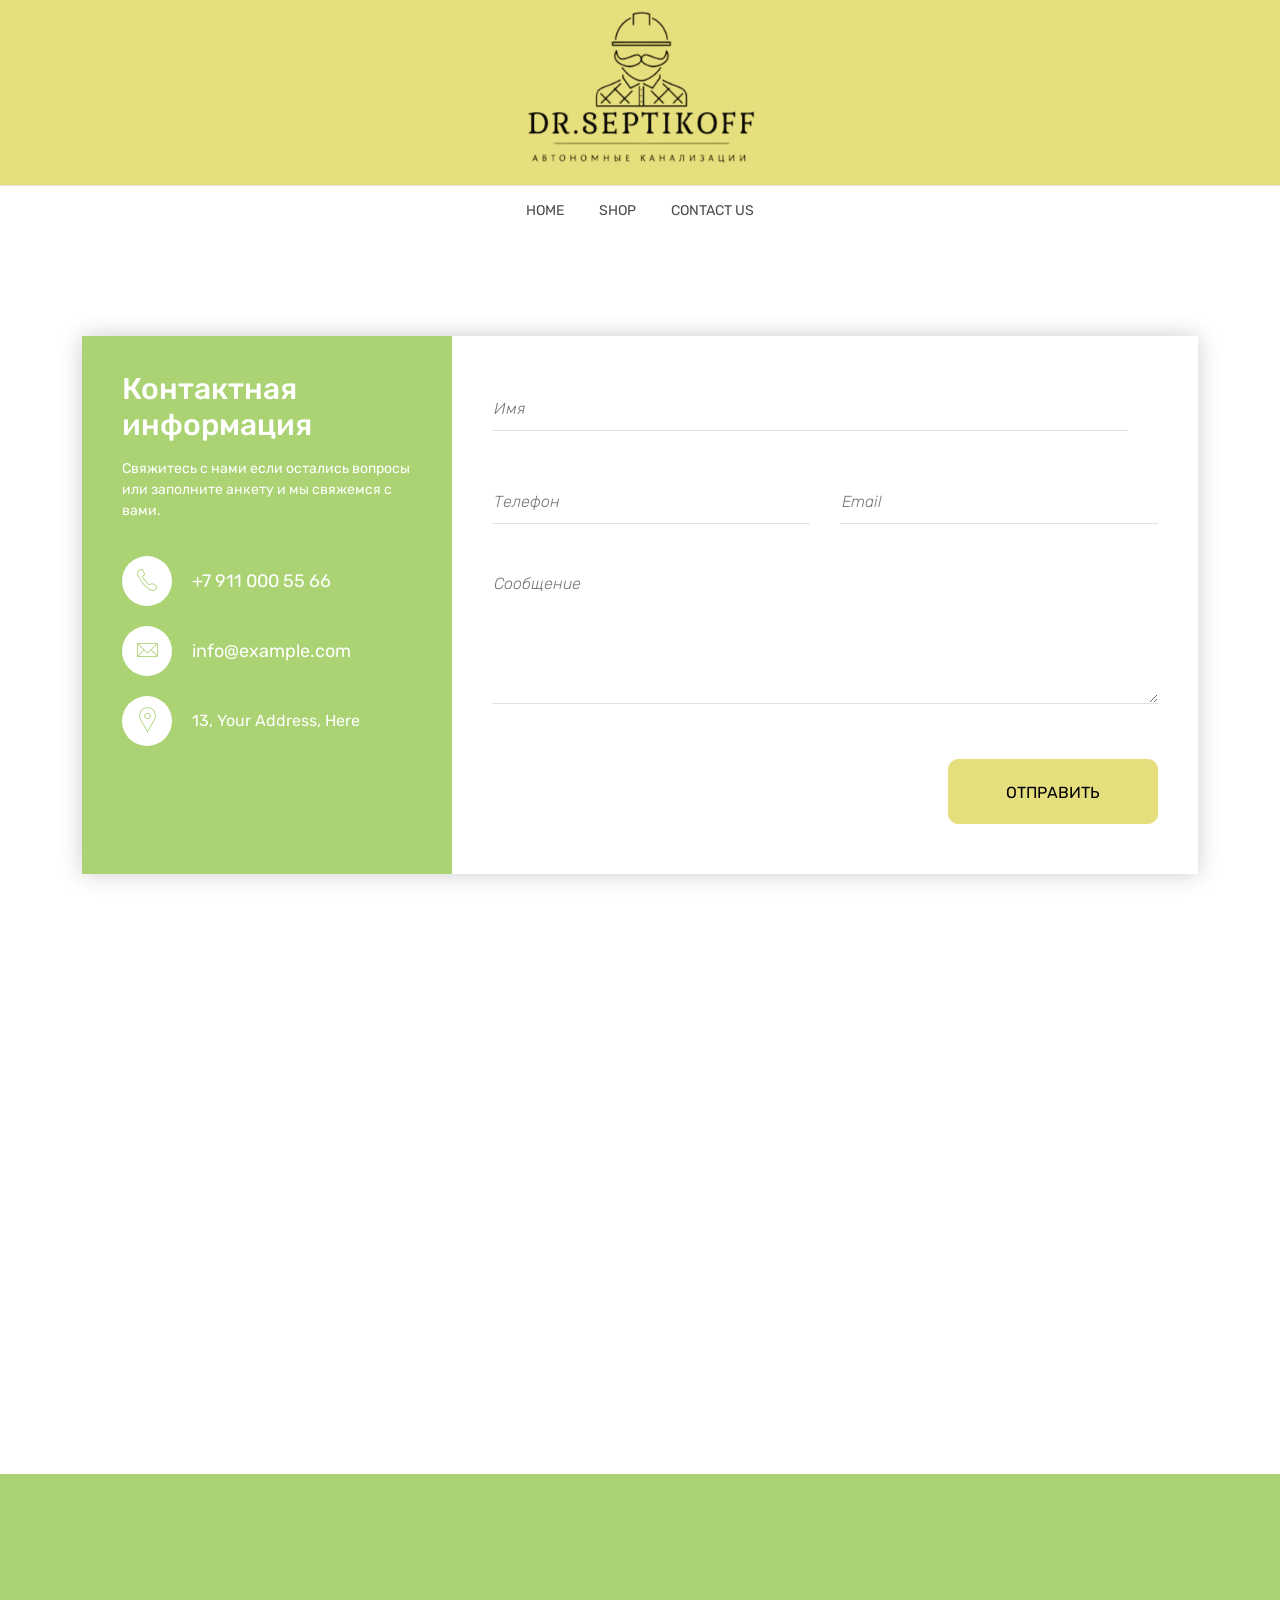
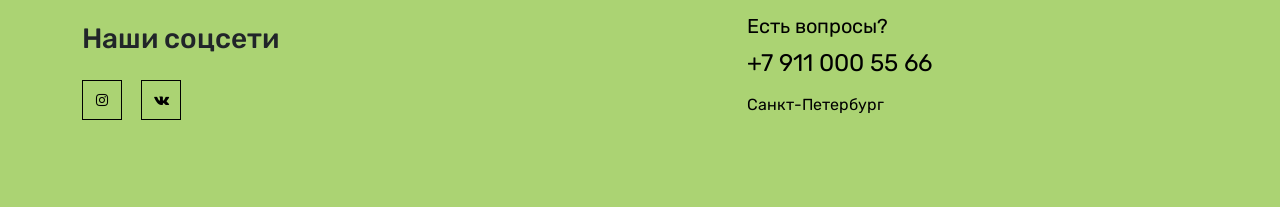
<file: contact.html>
<!DOCTYPE html>
<html lang="zxx">

<head>

    <meta charset="UTF-8">
    <meta http-equiv="X-UA-Compatible" content="IE=edge">
    <title>SEPTIKOFF</title>
    <meta name="robots" content="index, follow" />
    <meta name="description" content="Pronia plant store bootstrap 5 template is an awesome website template for any home plant shop.">
    <meta name="viewport" content="width=device-width, initial-scale=1.0">
   
    <link rel="apple-touch-icon" sizes="144x144" href="assets/images/logo/apple-touch-icon.png">
    <link rel="icon" type="image/png" sizes="32x32" href="assets/images/logo/favicon-32x32.png">
    <link rel="icon" type="image/png" sizes="16x16" href="assets/images/logo/favicon-16x16.png">
    <link rel="manifest" href="assets/images/logo/site.webmanifest">
    <link rel="mask-icon" href="assets/images/logo/safari-pinned-tab.svg" color="#050502">
    <link rel="shortcut icon" href="assets/images/logo/favicon.ico">
    <meta name="msapplication-TileColor" content="#fff87c">
    <meta name="msapplication-config" content="assets/images/logo/browserconfig.xml">
    <meta name="theme-color" content="#ffffff">



    <link rel="stylesheet" href="assets/css/bootstrap.min.css" />
    <link rel="stylesheet" href="assets/css/font-awesome.min.css" />
    <link rel="stylesheet" href="assets/css/Pe-icon-7-stroke.css" />
    <link rel="stylesheet" href="assets/css/animate.min.css">
    <link rel="stylesheet" href="assets/css/swiper-bundle.min.css">
    <link rel="stylesheet" href="assets/css/nice-select.css">
    <link rel="stylesheet" href="assets/css/magnific-popup.min.css" />
    <link rel="stylesheet" href="assets/css/ion.rangeSlider.min.css" />


    <link rel="stylesheet" href="assets/css/style.css">

</head>

<body>
    <div class="preloader-activate preloader-active open_tm_preloader">
        <div class="preloader-area-wrap">
            <div class="spinner d-flex justify-content-center align-items-center h-100">
                <div class="bounce1"></div>
                <div class="bounce2"></div>
                <div class="bounce3"></div>
            </div>
        </div>
    </div>
    <div class="main-wrapper">

        <header class="main-header-area">

            <div class="header-middle">
                <div class="container">
                    <div class="row align-items-center">
                        <div class="col-lg-12">
                            <div class="header-middle-wrap position-relative">

                                <a href="index.html" class="header-logo">
                                    <img src="assets/images/logo/image.png" alt="Header Logo" class="header-logo-main">
                                </a>
                                <div class="header-right">
                                    <ul>
                                        <li class="mobile-menu_wrap d-block d-lg-none">
                                            <a href="#mobileMenu" class="mobile-menu_btn toolbar-btn pl-0">
                                                <i class="pe-7s-menu"></i>
                                            </a>
                                        </li>
                                    </ul>
                                </div>
                            </div>
                        </div>
                    </div>
                </div>
            </div>
            <div class="header-bottom d-none d-lg-block">
                <div class="container">
                    <div class="row">
                        <div class="col-lg-12">
                            <div class="main-menu position-relative">
                                <nav class="main-nav">
                                    <ul>
                                        <li class="drop-holder">
                                            <a href="index.html">Home</a>
                                        </li>
                                        <li class="megamenu-holder">
                                            <a href="">Shop</a>
                                            <ul class="drop-menu megamenu">
                                                <li>
                                                    <span class="title">1 вложение</span>
                                                    <ul>
                                                        <li>
                                                            <a href="categories.html">1 вложение</a>

                                                        </li>
                                                        <li>
                                                            <a href="categories.html">1 вложение</a>
                                                        </li>
                                                        <li>
                                                            <a href="categories.html">
                                                                1 вложение
                                                            </a>
                                                        </li>
                                                        <li>
                                                            <a href="categories.html">1 вложение</a>
                                                        </li>

                                                    </ul>
                                                </li>
                                                <li>
                                                    <span class="title">2 вложение</span>
                                                    <ul>
                                                        <li>
                                                            <a href="shop.html">2 вложение</a>

                                                        </li>
                                                        <li>
                                                            <a href="shop.html">2 вложение</a>
                                                        </li>
                                                        <li>
                                                            <a href="shop.html">
                                                                2 вложение
                                                            </a>
                                                        </li>
                                                        <li>
                                                            <a href="shop.html">2 вложение</a>
                                                        </li>
                                                        <li>
                                                            <a href="shop.html">2 вложение</a>

                                                        </li>
                                                        <li>
                                                            <a href="shop.html">2 вложение</a>
                                                        </li>
                                                        <li>
                                                            <a href="shop.html">
                                                                2 вложение
                                                            </a>
                                                        </li>
                                                        <li>
                                                            <a href="shop.html">2 вложение</a>
                                                        </li>
                                                    </ul>
                                                </li>
                                                <li>
                                                    <span class="title">3 вложение</span>
                                                    <ul>
                                                        <li>
                                                            <a href="shop2.html">3 вложение</a>

                                                        </li>
                                                        <li>
                                                            <a href="shop2.html">3 вложение</a>
                                                        </li>
                                                        <li>
                                                            <a href="shop2.html">
                                                                3 вложение
                                                            </a>
                                                        </li>
                                                        <li>
                                                            <a href="shop2.html">3 вложение</a>
                                                        </li>
                                                        <li>
                                                            <a href="shop2.html">3 вложение</a>

                                                        </li>
                                                        <li>
                                                            <a href="shop2.html">3 вложение</a>
                                                        </li>
                                                        <li>
                                                            <a href="shop2.html">
                                                                3 вложение
                                                            </a>
                                                        </li>
                                                        <li>
                                                            <a href="shop2.html">3 вложение</a>
                                                        </li>
                                                    </ul>
                                                </li>

                                            </ul>
                                        </li>


                                        <li>
                                            <a href="contact.html">Contact Us</a>
                                        </li>
                                    </ul>
                                </nav>
                            </div>
                        </div>
                    </div>
                </div>
            </div>
            <div class="header-sticky py-1 py-lg-0">
                <div class="container">
                    <div class="header-nav position-relative">
                        <div class="row align-items-center">
                            <div class="col-lg-3 col-6">

                                <a href="index.html" class="header-logo">
                                    <img src="assets/images/logo/image-body.png" alt="Header Logo"
                                        style="height: 50px;">
                                </a>

                            </div>
                            <div class="col-lg-6 d-none d-lg-block">
                                <div class="main-menu">
                                    <nav class="main-nav">
                                        <ul>
                                            <li class="drop-holder">
                                                <a href="index.html">Home</a>
                                            </li>
                                            <li class="megamenu-holder">
                                                <a href="">Shop</a>
                                                <ul class="drop-menu megamenu">
                                                    <li>
                                                        <span class="title">1 вложение</span>
                                                        <ul>
                                                            <li>
                                                                <a href="categories.html">1 вложение</a>

                                                            </li>
                                                            <li>
                                                                <a href="categories.html">1 вложение</a>
                                                            </li>
                                                            <li>
                                                                <a href="categories.html">
                                                                    1 вложение
                                                                </a>
                                                            </li>
                                                            <li>
                                                                <a href="categories.html">1 вложение</a>
                                                            </li>

                                                        </ul>
                                                    </li>
                                                    <li>
                                                        <span class="title">2 вложение</span>
                                                        <ul>
                                                            <li>
                                                                <a href="shop.html">2 вложение</a>

                                                            </li>
                                                            <li>
                                                                <a href="shop.html">2 вложение</a>
                                                            </li>
                                                            <li>
                                                                <a href="shop.html">
                                                                    2 вложение
                                                                </a>
                                                            </li>
                                                            <li>
                                                                <a href="shop.html">2 вложение</a>
                                                            </li>
                                                            <li>
                                                                <a href="shop.html">2 вложение</a>

                                                            </li>
                                                            <li>
                                                                <a href="shop.html">2 вложение</a>
                                                            </li>
                                                            <li>
                                                                <a href="shop.html">
                                                                    2 вложение
                                                                </a>
                                                            </li>
                                                            <li>
                                                                <a href="shop.html">2 вложение</a>
                                                            </li>
                                                        </ul>
                                                    </li>


                                                </ul>
                                            </li>


                                            <li>
                                                <a href="contact.html">Contact Us</a>
                                            </li>
                                        </ul>
                                    </nav>
                                </div>
                            </div>
                            <div class="col-lg-3 col-6">
                                <div class="header-right">
                                    <ul>


                                        <li class="mobile-menu_wrap d-block d-lg-none">
                                            <a href="#mobileMenu" class="mobile-menu_btn toolbar-btn pl-0">
                                                <i class="pe-7s-menu"></i>
                                            </a>
                                        </li>
                                    </ul>
                                </div>
                            </div>
                        </div>
                    </div>
                </div>
            </div>
            <div class="mobile-menu_wrapper" id="mobileMenu">
                <div class="offcanvas-body">
                    <div class="inner-body">
                        <div class="offcanvas-top">
                            <a href="#" class="button-close"><i class="pe-7s-close"></i></a>
                        </div>
                        <div class="header-contact offcanvas-contact">
                            <i class="pe-7s-call"></i>
                            <a href="tel://+00-123-456-789">+00 123 456 789</a>
                        </div>

                        <div class="offcanvas-menu_area">
                            <nav class="offcanvas-navigation">
                                <ul class="mobile-menu">
                                    <li class="menu-item-has-children">
                                        <a href="#">
                                            <span class="mm-text">Home

                                            </span>
                                        </a>
                                    </li>
                                    <li class="menu-item-has-children">
                                        <a href="#">
                                            <span class="mm-text">Shop
                                                <i class="pe-7s-angle-down"></i>
                                            </span>
                                        </a>
                                        <ul class="sub-menu">
                                            <li class="menu-item-has-children">
                                                <a href="#">
                                                    <span class="mm-text">1 вложение
                                                        <i class="pe-7s-angle-down"></i>
                                                    </span>
                                                </a>
                                                <ul class="sub-menu">
                                                    <li>
                                                        <a href="shop.html">
                                                            <span class="mm-text">1 вложение</span>
                                                        </a>
                                                    </li>
                                                    <li>
                                                        <a href="shop-grid-fullwidth.html">
                                                            <span class="mm-text">1 вложение</span>
                                                        </a>
                                                    </li>
                                                    <li>
                                                        <a href="shop-right-sidebar.html">
                                                            <span class="mm-text">1 вложение</span>
                                                        </a>
                                                    </li>
                                                    <li>
                                                        <a href="shop-list-fullwidth.html">
                                                            <span class="mm-text">1 вложение</span>
                                                        </a>
                                                    </li>

                                                </ul>
                                            </li>
                                            <li class="menu-item-has-children">
                                                <a href="#">
                                                    <span class="mm-text">2 вложение
                                                        <i class="pe-7s-angle-down"></i>
                                                    </span>
                                                </a>
                                                <ul class="sub-menu">
                                                    <li>
                                                        <a href="single-product.html">
                                                            <span class="mm-text">2 вложение</span>
                                                        </a>
                                                    </li>
                                                    <li>
                                                        <a href="single-product-group.html">
                                                            <span class="mm-text">2 вложение</span>
                                                        </a>
                                                    </li>
                                                    <li>
                                                        <a href="single-product-variable.html">
                                                            <span class="mm-text">2 вложение</span>
                                                        </a>
                                                    </li>
                                                    <li>
                                                        <a href="single-product-sale.html">
                                                            <span class="mm-text">2 вложение</span>
                                                        </a>
                                                    </li>
                                                    <li>
                                                        <a href="single-product-sticky.html">
                                                            <span class="mm-text">2 вложение</span>
                                                        </a>
                                                    </li>
                                                    <li>
                                                        <a href="single-product-affiliate.html">
                                                            <span class="mm-text">2 вложение</span>
                                                        </a>
                                                    </li>
                                                </ul>
                                            </li>

                                        </ul>
                                    </li>

                                    <li>
                                        <a href="contact.html">
                                            <span class="mm-text">Contact</span>
                                        </a>
                                    </li>
                                </ul>
                            </nav>
                        </div>
                    </div>
                </div>
            </div>


            <div class="global-overlay"></div>
        </header>
       
        <main class="main-content">
          
            <div class="contact-form-area section-space-y-axis-100">
                <div class="container">
                    <div class="row">
                        <div class="col-lg-12">
                            <div class="contact-wrap">
                                <div class="contact-info text-white">
                                    <h2 class="contact-title">Контактная информация</h2>
                                    <p class="contact-desc">Свяжитесь с нами если остались вопросы или заполните анкету и мы свяжемся с вами.
                                    </p>
                                    <ul class="contact-list">
                                        <li>
                                            <i class="pe-7s-call"></i>
                                            <a href="tel://123-456-789">+7 911 000 55 66</a>
                                        </li>
                                        <li>
                                            <i class="pe-7s-mail"></i>
                                            <a href="mailto://info@example.com">info@example.com</a>
                                        </li>
                                        <li>
                                            <i class="pe-7s-map-marker"></i>
                                            <span>13, Your Address, Here</span>
                                        </li>
                                    </ul>
                                </div>
                                <form id="contact-form" class="contact-form" action="https://htmlmail.hasthemes.com/mamunur/pronia.php">
                                    <div class="group-input mb-5">
                                        <div class="form-field me-lg-30 mb-35 mb-lg-0">
                                            <input type="text" name="con_firstName" id="con_firstName" placeholder="Имя" class="input-field" autocomplete="off">
                                        </div>
                                    </div>
                                    <div class="group-input mb-35">
                                        <div class="form-field me-lg-30 mb-35 mb-lg-0">
                                            <input type="text" name="con_phone" id="con_phone" placeholder="Телефон" class="input-field" autocomplete="off">
                                        </div>
                                        <div class="form-field">
                                            <input type="text" name="con_email" id="con_email" placeholder="Email" class="input-field" autocomplete="off">
                                        </div>
                                    </div>
                                    <div class="form-field mb-5">
                                        <textarea name="con_message" id="con_message" placeholder="Сообщение" class="textarea-field"></textarea>
                                    </div>
                                    <div class="contact-button-wrap">
                                        <button type="submit" value="submit" class="btn btn btn-custom-size xl-size btn-pronia-primary" name="submit">Отправить</button>
                                        <p class="form-messege mb-0"></p>
                                    </div>
                                </form>
                            </div>
                        </div>
                    </div>
                </div>
            </div>
            <div class="contact-with-map">
                <div class="contact-map">
                    <iframe class="contact-map-size" src="https://www.google.com/maps/embed?pb=!1m18!1m12!1m3!1d193595.15830869428!2d-74.119763973046!3d40.69766374874431!2m3!1f0!2f0!3f0!3m2!1i1024!2i768!4f13.1!3m3!1m2!1s0x89c24fa5d33f083b%3A0xc80b8f06e177fe62!2sNew%20York%2C%20NY%2C%20USA!5e0!3m2!1sen!2sbd!4v1613802584124!5m2!1sen!2sbd" allowfullscreen="" loading="lazy">
                    </iframe>
                </div>
            </div>
        </main>
      
        <footer class="footer-area">
            <div class="footer-top section-space-top-100 pb-60">
                <div class="container">
                    <div class="row">
                        <div class="col-lg-7">
                            <h3 class="mt-5 text-dark">Наши соцсети</h3>
                            <div class="footer-widget-item mt-4">
                                <div class="social-link with-border">
                                    <ul>
                                        <li>
                                            <a href="https://instagram.com/dr.septikoff?utm_medium=copy_link" data-tippy="instagram" data-tippy-inertia="true"
                                                data-tippy-animation="shift-away" data-tippy-delay="50"
                                                data-tippy-arrow="true" data-tippy-theme="sharpborder">
                                                <i class="fa fa-instagram"></i>
                                            </a>
                                        </li>
                                        <li>
                                            <a href="https://vk.com/drseptikoff" data-tippy="Vkontacte" data-tippy-inertia="true"
                                            data-tippy-animation="shift-away" data-tippy-delay="50"
                                            data-tippy-arrow="true" data-tippy-theme="sharpborder">
                                            <i class="fa fa-vk"></i>
                                        </a>
                                        </li>
                                    </ul>
                                </div>
                            </div>
                        </div>
                        <div class="col-lg-5 pt-40">
                            <div class="footer-contact-info">
                                <h3 class="footer-widget-title">Есть вопросы?</h3>
                                <a class="number" href="tel://123-456-789"> +7 911 000 55 66</a>
                                <div class="address">
                                    <ul>
                                        <li>
                                            Санкт-Петербург
                                        </li>
                                    </ul>
                                </div>
                            </div>

                        </div>
                    </div>
                </div>
            </div>
        </footer>
        
        <a class="scroll-to-top" href="">
            <i class="fa fa-angle-double-up"></i>
        </a>
       

    </div>
    <script src="assets/js/vendor/bootstrap.bundle.min.js"></script>
    <script src="assets/js/vendor/jquery-3.6.0.min.js"></script>
    <script src="assets/js/vendor/jquery-migrate-3.3.2.min.js"></script>
    <script src="assets/js/vendor/jquery.waypoints.js"></script>
    <script src="assets/js/vendor/modernizr-3.11.2.min.js"></script>
    <script src="assets/js/plugins/wow.min.js"></script>
    <script src="assets/js/plugins/swiper-bundle.min.js"></script>
    <script src="assets/js/plugins/jquery.nice-select.js"></script>
    <script src="assets/js/plugins/parallax.min.js"></script>
    <script src="assets/js/plugins/jquery.magnific-popup.min.js"></script>
    <script src="assets/js/plugins/tippy.min.js"></script>
    <script src="assets/js/plugins/ion.rangeSlider.min.js"></script>
    <script src="assets/js/plugins/mailchimp-ajax.js"></script>
    <script src="assets/js/plugins/jquery.counterup.js"></script>
    <script src="assets/js/main.js"></script>

</body>

</html>
</file>
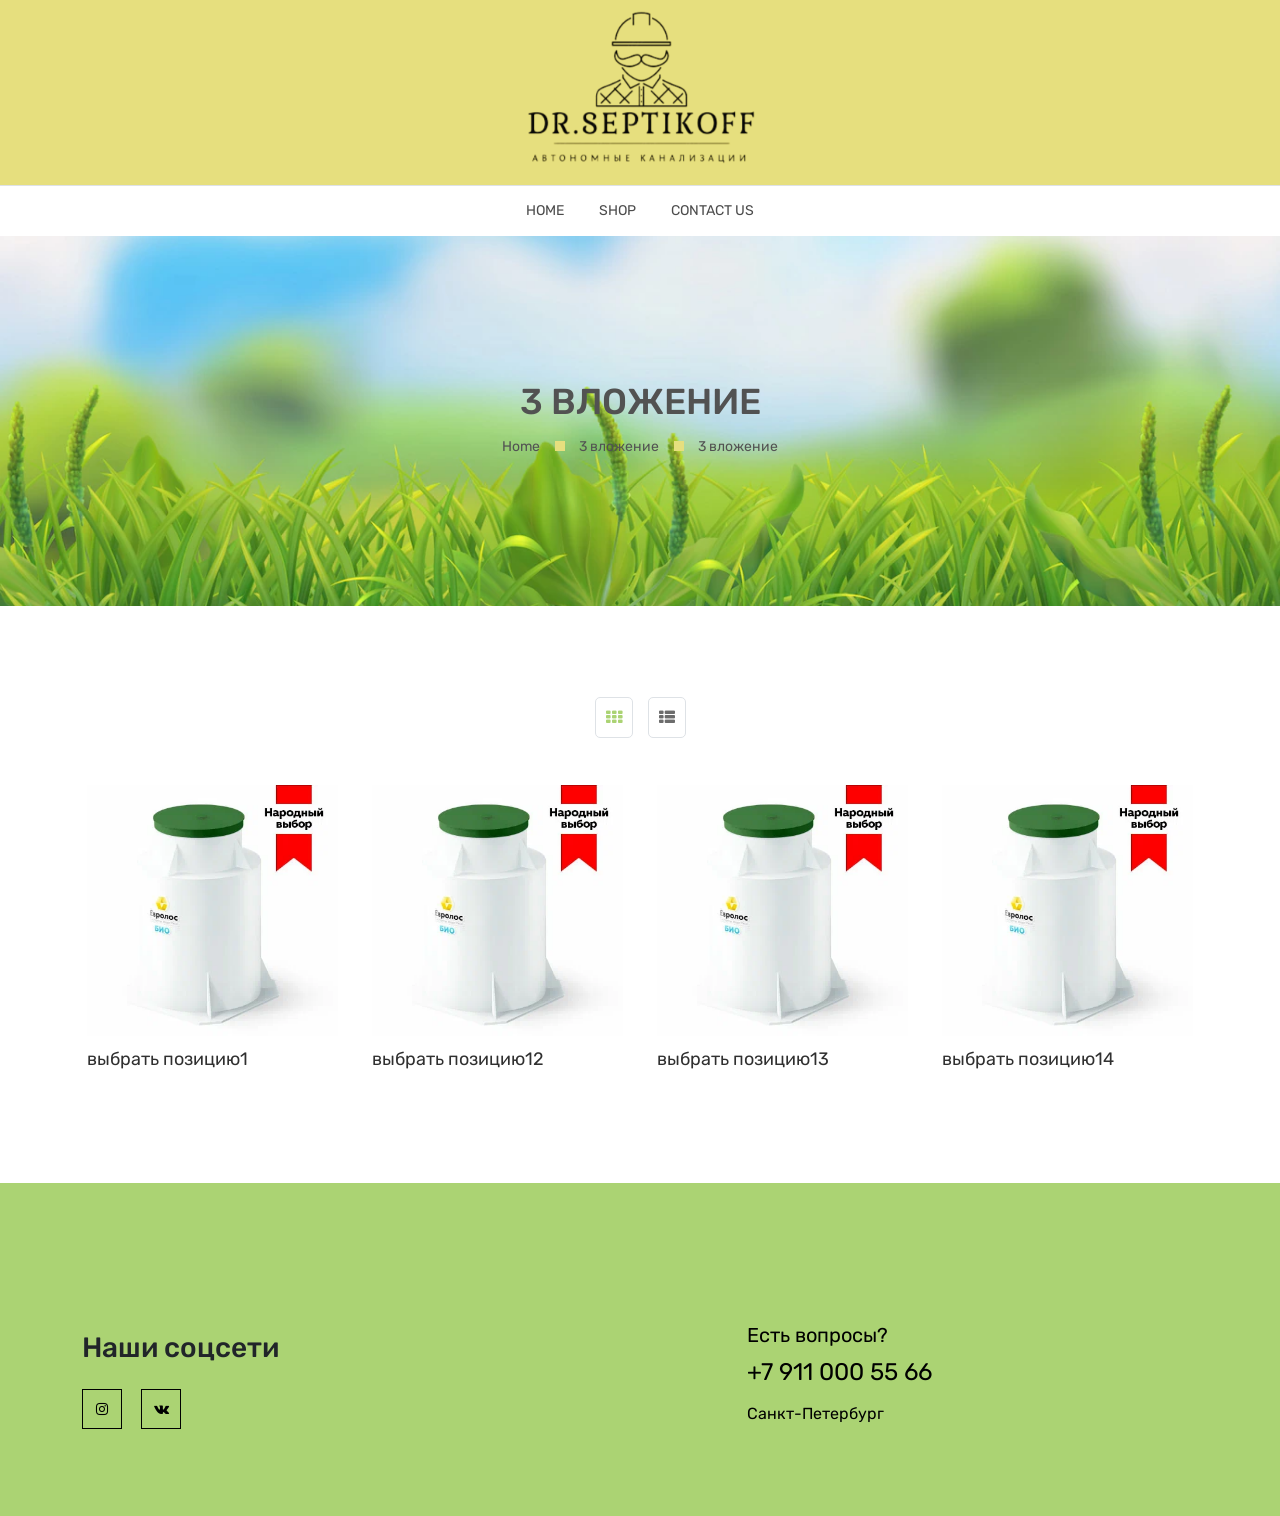
<file: shop.html>
<!DOCTYPE html>
<html lang="zxx">

<head>

    <meta charset="UTF-8">
    <meta http-equiv="X-UA-Compatible" content="IE=edge">
    <title>SEPTIKOFF</title>
    <meta name="robots" content="index, follow" />
    <meta name="description"
        content="Pronia plant store bootstrap 5 template is an awesome website template for any home plant shop.">
    <meta name="viewport" content="width=device-width, initial-scale=1.0">
    <link rel="apple-touch-icon" sizes="144x144" href="assets/images/logo/apple-touch-icon.png">
    <link rel="icon" type="image/png" sizes="32x32" href="assets/images/logo/favicon-32x32.png">
    <link rel="icon" type="image/png" sizes="16x16" href="assets/images/logo/favicon-16x16.png">
    <link rel="manifest" href="assets/images/logo/site.webmanifest">
    <link rel="mask-icon" href="assets/images/logo/safari-pinned-tab.svg" color="#050502">
    <link rel="shortcut icon" href="assets/images/logo/favicon.ico">
    <meta name="msapplication-TileColor" content="#fff87c">
    <meta name="msapplication-config" content="assets/images/logo/browserconfig.xml">
    <meta name="theme-color" content="#ffffff">



    <link rel="stylesheet" href="assets/css/bootstrap.min.css" />
    <link rel="stylesheet" href="assets/css/font-awesome.min.css" />
    <link rel="stylesheet" href="assets/css/Pe-icon-7-stroke.css" />
    <link rel="stylesheet" href="assets/css/animate.min.css">
    <link rel="stylesheet" href="assets/css/swiper-bundle.min.css">
    <link rel="stylesheet" href="assets/css/nice-select.css">
    <link rel="stylesheet" href="assets/css/magnific-popup.min.css" />
    <link rel="stylesheet" href="assets/css/ion.rangeSlider.min.css" />


    <link rel="stylesheet" href="assets/css/style.css">

</head>

<body>
    <div class="preloader-activate preloader-active open_tm_preloader">
        <div class="preloader-area-wrap">
            <div class="spinner d-flex justify-content-center align-items-center h-100">
                <div class="bounce1"></div>
                <div class="bounce2"></div>
                <div class="bounce3"></div>
            </div>
        </div>
    </div>
    <div class="main-wrapper">
        <header class="main-header-area">

            <div class="header-middle">
                <div class="container">
                    <div class="row align-items-center">
                        <div class="col-lg-12">
                            <div class="header-middle-wrap position-relative">

                                <a href="index.html" class="header-logo">
                                    <img src="assets/images/logo/image.png" alt="Header Logo" class="header-logo-main">
                                </a>
                                <div class="header-right">
                                    <ul>
                                        <li class="mobile-menu_wrap d-block d-lg-none">
                                            <a href="#mobileMenu" class="mobile-menu_btn toolbar-btn pl-0">
                                                <i class="pe-7s-menu"></i>
                                            </a>
                                        </li>
                                    </ul>
                                </div>
                            </div>
                        </div>
                    </div>
                </div>
            </div>
            <div class="header-bottom d-none d-lg-block">
                <div class="container">
                    <div class="row">
                        <div class="col-lg-12">
                            <div class="main-menu position-relative">
                                <nav class="main-nav">
                                    <ul>
                                        <li class="drop-holder">
                                            <a href="index.html">Home</a>
                                        </li>
                                        <li class="megamenu-holder">
                                            <a href="">Shop</a>
                                            <ul class="drop-menu megamenu">
                                                <li>
                                                    <span class="title">1 вложение</span>
                                                    <ul>
                                                        <li>
                                                            <a href="categories.html">1 вложение</a>

                                                        </li>
                                                        <li>
                                                            <a href="categories.html">1 вложение</a>
                                                        </li>
                                                        <li>
                                                            <a href="categories.html">
                                                                1 вложение
                                                            </a>
                                                        </li>
                                                        <li>
                                                            <a href="categories.html">1 вложение</a>
                                                        </li>

                                                    </ul>
                                                </li>
                                                <li>
                                                    <span class="title">2 вложение</span>
                                                    <ul>
                                                        <li>
                                                            <a href="shop.html">2 вложение</a>

                                                        </li>
                                                        <li>
                                                            <a href="shop.html">2 вложение</a>
                                                        </li>
                                                        <li>
                                                            <a href="shop.html">
                                                                2 вложение
                                                            </a>
                                                        </li>
                                                        <li>
                                                            <a href="shop.html">2 вложение</a>
                                                        </li>
                                                        <li>
                                                            <a href="shop.html">2 вложение</a>

                                                        </li>
                                                        <li>
                                                            <a href="shop.html">2 вложение</a>
                                                        </li>
                                                        <li>
                                                            <a href="shop.html">
                                                                2 вложение
                                                            </a>
                                                        </li>
                                                        <li>
                                                            <a href="shop.html">2 вложение</a>
                                                        </li>
                                                    </ul>
                                                </li>
                                                <li>
                                                    <span class="title">3 вложение</span>
                                                    <ul>
                                                        <li>
                                                            <a href="shop2.html">3 вложение</a>

                                                        </li>
                                                        <li>
                                                            <a href="shop2.html">3 вложение</a>
                                                        </li>
                                                        <li>
                                                            <a href="shop2.html">
                                                                3 вложение
                                                            </a>
                                                        </li>
                                                        <li>
                                                            <a href="shop2.html">3 вложение</a>
                                                        </li>
                                                        <li>
                                                            <a href="shop2.html">3 вложение</a>

                                                        </li>
                                                        <li>
                                                            <a href="shop2.html">3 вложение</a>
                                                        </li>
                                                        <li>
                                                            <a href="shop2.html">
                                                                3 вложение
                                                            </a>
                                                        </li>
                                                        <li>
                                                            <a href="shop2.html">3 вложение</a>
                                                        </li>
                                                    </ul>
                                                </li>

                                            </ul>
                                        </li>


                                        <li>
                                            <a href="contact.html">Contact Us</a>
                                        </li>
                                    </ul>
                                </nav>
                            </div>
                        </div>
                    </div>
                </div>
            </div>
            <div class="header-sticky py-1 py-lg-0">
                <div class="container">
                    <div class="header-nav position-relative">
                        <div class="row align-items-center">
                            <div class="col-lg-3 col-6">

                                <a href="index.html" class="header-logo">
                                    <img src="assets/images/logo/image-body.png" alt="Header Logo"
                                        style="height: 50px;">
                                </a>

                            </div>
                            <div class="col-lg-6 d-none d-lg-block">
                                <div class="main-menu">
                                    <nav class="main-nav">
                                        <ul>
                                            <li class="drop-holder">
                                                <a href="index.html">Home</a>
                                            </li>
                                            <li class="megamenu-holder">
                                                <a href="">Shop</a>
                                                <ul class="drop-menu megamenu">
                                                    <li>
                                                        <span class="title">1 вложение</span>
                                                        <ul>
                                                            <li>
                                                                <a href="categories.html">1 вложение</a>

                                                            </li>
                                                            <li>
                                                                <a href="categories.html">1 вложение</a>
                                                            </li>
                                                            <li>
                                                                <a href="categories.html">
                                                                    1 вложение
                                                                </a>
                                                            </li>
                                                            <li>
                                                                <a href="categories.html">1 вложение</a>
                                                            </li>

                                                        </ul>
                                                    </li>
                                                    <li>
                                                        <span class="title">2 вложение</span>
                                                        <ul>
                                                            <li>
                                                                <a href="shop.html">2 вложение</a>

                                                            </li>
                                                            <li>
                                                                <a href="shop.html">2 вложение</a>
                                                            </li>
                                                            <li>
                                                                <a href="shop.html">
                                                                    2 вложение
                                                                </a>
                                                            </li>
                                                            <li>
                                                                <a href="shop.html">2 вложение</a>
                                                            </li>
                                                            <li>
                                                                <a href="shop.html">2 вложение</a>

                                                            </li>
                                                            <li>
                                                                <a href="shop.html">2 вложение</a>
                                                            </li>
                                                            <li>
                                                                <a href="shop.html">
                                                                    2 вложение
                                                                </a>
                                                            </li>
                                                            <li>
                                                                <a href="shop.html">2 вложение</a>
                                                            </li>
                                                        </ul>
                                                    </li>


                                                </ul>
                                            </li>


                                            <li>
                                                <a href="contact.html">Contact Us</a>
                                            </li>
                                        </ul>
                                    </nav>
                                </div>
                            </div>
                            <div class="col-lg-3 col-6">
                                <div class="header-right">
                                    <ul>


                                        <li class="mobile-menu_wrap d-block d-lg-none">
                                            <a href="#mobileMenu" class="mobile-menu_btn toolbar-btn pl-0">
                                                <i class="pe-7s-menu"></i>
                                            </a>
                                        </li>
                                    </ul>
                                </div>
                            </div>
                        </div>
                    </div>
                </div>
            </div>
            <div class="mobile-menu_wrapper" id="mobileMenu">
                <div class="offcanvas-body">
                    <div class="inner-body">
                        <div class="offcanvas-top">
                            <a href="#" class="button-close"><i class="pe-7s-close"></i></a>
                        </div>
                        <div class="header-contact offcanvas-contact">
                            <i class="pe-7s-call"></i>
                            <a href="tel://+00-123-456-789">+00 123 456 789</a>
                        </div>

                        <div class="offcanvas-menu_area">
                            <nav class="offcanvas-navigation">
                                <ul class="mobile-menu">
                                    <li class="menu-item-has-children">
                                        <a href="#">
                                            <span class="mm-text">Home

                                            </span>
                                        </a>
                                    </li>
                                    <li class="menu-item-has-children">
                                        <a href="#">
                                            <span class="mm-text">Shop
                                                <i class="pe-7s-angle-down"></i>
                                            </span>
                                        </a>
                                        <ul class="sub-menu">
                                            <li class="menu-item-has-children">
                                                <a href="#">
                                                    <span class="mm-text">1 вложение
                                                        <i class="pe-7s-angle-down"></i>
                                                    </span>
                                                </a>
                                                <ul class="sub-menu">
                                                    <li>
                                                        <a href="shop.html">
                                                            <span class="mm-text">1 вложение</span>
                                                        </a>
                                                    </li>
                                                    <li>
                                                        <a href="shop-grid-fullwidth.html">
                                                            <span class="mm-text">1 вложение</span>
                                                        </a>
                                                    </li>
                                                    <li>
                                                        <a href="shop-right-sidebar.html">
                                                            <span class="mm-text">1 вложение</span>
                                                        </a>
                                                    </li>
                                                    <li>
                                                        <a href="shop-list-fullwidth.html">
                                                            <span class="mm-text">1 вложение</span>
                                                        </a>
                                                    </li>

                                                </ul>
                                            </li>
                                            <li class="menu-item-has-children">
                                                <a href="#">
                                                    <span class="mm-text">2 вложение
                                                        <i class="pe-7s-angle-down"></i>
                                                    </span>
                                                </a>
                                                <ul class="sub-menu">
                                                    <li>
                                                        <a href="single-product.html">
                                                            <span class="mm-text">2 вложение</span>
                                                        </a>
                                                    </li>
                                                    <li>
                                                        <a href="single-product-group.html">
                                                            <span class="mm-text">2 вложение</span>
                                                        </a>
                                                    </li>
                                                    <li>
                                                        <a href="single-product-variable.html">
                                                            <span class="mm-text">2 вложение</span>
                                                        </a>
                                                    </li>
                                                    <li>
                                                        <a href="single-product-sale.html">
                                                            <span class="mm-text">2 вложение</span>
                                                        </a>
                                                    </li>
                                                    <li>
                                                        <a href="single-product-sticky.html">
                                                            <span class="mm-text">2 вложение</span>
                                                        </a>
                                                    </li>
                                                    <li>
                                                        <a href="single-product-affiliate.html">
                                                            <span class="mm-text">2 вложение</span>
                                                        </a>
                                                    </li>
                                                </ul>
                                            </li>

                                        </ul>
                                    </li>

                                    <li>
                                        <a href="contact.html">
                                            <span class="mm-text">Contact</span>
                                        </a>
                                    </li>
                                </ul>
                            </nav>
                        </div>
                    </div>
                </div>
            </div>


            <div class="global-overlay"></div>
        </header>
        <main class="main-content">
            <div class="breadcrumb-area breadcrumb-height" data-bg-image="assets/images/breadcrumb/back-green.png">
                <div class="container h-100">
                    <div class="row h-100">
                        <div class="col-lg-12">
                            <div class="breadcrumb-item">
                                <h2 class="breadcrumb-heading">3 вложение</h2>
                                <ul>
                                    <li>
                                        <a href="index.html">Home</a>
                                    </li>
                                    <li>3 вложение <a></a></li>

                                    <li>3 вложение</li>
                                </ul>
                            </div>
                        </div>
                    </div>
                </div>
            </div>
            <div class="shop-area section-space-y-axis-100">
                <div class="container">
                    <div class="row">

                        <div class="col-xl-12 col-lg-12 order-1 order-lg-2">
                            <div class="product-topbar">
                                <ul>
                                    <li class="product-view-wrap">
                                        <ul class="nav" role="tablist">
                                            <li class="grid-view" role="presentation">
                                                <a class="active" id="grid-view-tab" data-bs-toggle="tab"
                                                    href="#grid-view" role="tab" aria-selected="true">
                                                    <i class="fa fa-th"></i>
                                                </a>
                                            </li>
                                            <li class="list-view" role="presentation">
                                                <a id="list-view-tab" data-bs-toggle="tab" href="#list-view" role="tab"
                                                    aria-selected="true">
                                                    <i class="fa fa-th-list"></i>
                                                </a>
                                            </li>
                                        </ul>
                                    </li>

                                </ul>
                            </div>
                            <div class="tab-content">
                                <div class="tab-pane fade show active" id="grid-view" role="tabpanel"
                                    aria-labelledby="grid-view-tab">
                                    <div class="product-grid-view row g-y-20">
                                        <div class="col-md-3 col-sm-4">
                                            <div class="product-item">
                                                <div class="product-img">
                                                    <a href="cart.html">
                                                        <img class="primary-img"
                                                            src="assets/images/septiki/eurolos-bio.jpeg"
                                                            alt="Product Images">
                                                        <img class="secondary-img"
                                                            src="assets/images/septiki/eurolos-bio.jpeg"
                                                            alt="Product Images">
                                                    </a>

                                                </div>
                                                <div class="product-content">
                                                    <a class="product-name" href="cart.html">выбрать позицию1</a>


                                                </div>
                                            </div>
                                        </div>
                                        <div class="col-md-3 col-sm-4">
                                            <div class="product-item">
                                                <div class="product-img">
                                                    <a href="cart.html">
                                                        <img class="primary-img"
                                                            src="assets/images/septiki/eurolos-bio.jpeg"
                                                            alt="Product Images">
                                                        <img class="secondary-img"
                                                            src="assets/images/septiki/eurolos-bio.jpeg"
                                                            alt="Product Images">
                                                    </a>

                                                </div>
                                                <div class="product-content">
                                                    <a class="product-name" href="cart.html">выбрать позицию12</a>


                                                </div>
                                            </div>
                                        </div>
                                        <div class="col-md-3 col-sm-4">
                                            <div class="product-item">
                                                <div class="product-img">
                                                    <a href="cart.html">
                                                        <img class="primary-img"
                                                            src="assets/images/septiki/eurolos-bio.jpeg"
                                                            alt="Product Images">
                                                        <img class="secondary-img"
                                                            src="assets/images/septiki/eurolos-bio.jpeg"
                                                            alt="Product Images">
                                                    </a>

                                                </div>
                                                <div class="product-content">
                                                    <a class="product-name" href="cart.html">выбрать позицию13</a>


                                                </div>
                                            </div>
                                        </div>
                                        <div class="col-md-3 col-sm-4">
                                            <div class="product-item">
                                                <div class="product-img">
                                                    <a href="cart.html">
                                                        <img class="primary-img"
                                                            src="assets/images/septiki/eurolos-bio.jpeg"
                                                            alt="Product Images">
                                                        <img class="secondary-img"
                                                            src="assets/images/septiki/eurolos-bio.jpeg"
                                                            alt="Product Images">
                                                    </a>

                                                </div>
                                                <div class="product-content">
                                                    <a class="product-name" href="cart.html">выбрать позицию14</a>


                                                </div>
                                            </div>
                                        </div>

                                    </div>
                                </div>
                                <div class="tab-pane fade" id="list-view" role="tabpanel"
                                    aria-labelledby="list-view-tab">
                                    <div class="product-list-view row g-y-30">
                                        <div class="col-12">
                                            <div class="product-item">
                                                <div class="product-img">
                                                    <a href="cart.html">
                                                        <img class="primary-img"
                                                            src="assets/images/septiki/eurolos-bio.jpeg"
                                                            alt="Product Images">
                                                        <img class="secondary-img"
                                                            src="assets/images/septiki/eurolos-bio.jpeg"
                                                            alt="Product Images">
                                                    </a>
                                                </div>
                                                <div class="product-content">
                                                    <a class="product-name" href="cart.html">таже позиция,только с
                                                        другим дизайном</a>
                                                    <div class="price-box pb-1">
                                                        <span class="new-price">цена</span>
                                                    </div>

                                                    <p class="short-desc mb-0">Инженерные конструкции для
                                                        целенаправленной очистки сточных вод промышленного и бытового
                                                        типа включают: локальные очистные сооружения канализации для
                                                        устранения взвешенных и маслянистых веществ, сепараторы жиров,
                                                    </p>

                                                </div>
                                            </div>
                                        </div>
                                        <div class="col-12">
                                            <div class="product-item">
                                                <div class="product-img">
                                                    <a href="cart.html">
                                                        <img class="primary-img"
                                                            src="assets/images/septiki/eurolos-bio.jpeg"
                                                            alt="Product Images">
                                                        <img class="secondary-img"
                                                            src="assets/images/septiki/eurolos-bio.jpeg"
                                                            alt="Product Images">
                                                    </a>
                                                </div>
                                                <div class="product-content">
                                                    <a class="product-name" href="cart.html">таже позиция,только с
                                                        другим дизайном22</a>
                                                    <div class="price-box pb-1">
                                                        <span class="new-price">цена</span>
                                                    </div>

                                                    <p class="short-desc mb-0">Инженерные конструкции для
                                                        целенаправленной очистки сточных вод промышленного и бытового
                                                        типа включают: локальные очистные сооружения канализации для
                                                        устранения взвешенных и маслянистых веществ, сепараторы жиров,
                                                    </p>

                                                </div>
                                            </div>
                                        </div>
                                        <div class="col-12">
                                            <div class="product-item">
                                                <div class="product-img">
                                                    <a href="cart.html">
                                                        <img class="primary-img"
                                                            src="assets/images/septiki/eurolos-bio.jpeg"
                                                            alt="Product Images">
                                                        <img class="secondary-img"
                                                            src="assets/images/septiki/eurolos-bio.jpeg"
                                                            alt="Product Images">
                                                    </a>
                                                </div>
                                                <div class="product-content">
                                                    <a class="product-name" href="cart.html">таже позиция,только с
                                                        другим дизайном333</a>
                                                    <div class="price-box pb-1">
                                                        <span class="new-price">цена</span>
                                                    </div>

                                                    <p class="short-desc mb-0">Инженерные конструкции для
                                                        целенаправленной очистки сточных вод промышленного и бытового
                                                        типа включают: локальные очистные сооружения канализации для
                                                        устранения взвешенных и маслянистых веществ, сепараторы жиров,
                                                    </p>

                                                </div>
                                            </div>
                                        </div>
                                        <div class="col-12">
                                            <div class="product-item">
                                                <div class="product-img">
                                                    <a href="cart.html">
                                                        <img class="primary-img"
                                                            src="assets/images/septiki/eurolos-bio.jpeg"
                                                            alt="Product Images">
                                                        <img class="secondary-img"
                                                            src="assets/images/septiki/eurolos-bio.jpeg"
                                                            alt="Product Images">
                                                    </a>
                                                </div>
                                                <div class="product-content">
                                                    <a class="product-name" href="cart.html">таже позиция,только с
                                                        другим дизайном333</a>
                                                    <div class="price-box pb-1">
                                                        <span class="new-price">цена</span>
                                                    </div>

                                                    <p class="short-desc mb-0">Инженерные конструкции для
                                                        целенаправленной очистки сточных вод промышленного и бытового
                                                        типа включают: локальные очистные сооружения канализации для
                                                        устранения взвешенных и маслянистых веществ, сепараторы жиров,
                                                    </p>

                                                </div>
                                            </div>
                                        </div>
                                </div>
                            </div>

                        </div>
                    </div>
                </div>
            </div>
        </main>
        <footer class="footer-area">
            <div class="footer-top section-space-top-100 pb-60">
                <div class="container">
                    <div class="row">
                        <div class="col-lg-7">
                            <h3 class="mt-5 text-dark">Наши соцсети</h3>
                            <div class="footer-widget-item mt-4">
                                <div class="social-link with-border">
                                    <ul>
                                        <li>
                                            <a href="https://instagram.com/dr.septikoff?utm_medium=copy_link" data-tippy="instagram" data-tippy-inertia="true"
                                                data-tippy-animation="shift-away" data-tippy-delay="50"
                                                data-tippy-arrow="true" data-tippy-theme="sharpborder">
                                                <i class="fa fa-instagram"></i>
                                            </a>
                                        </li>
                                        <li>
                                            <a href="https://vk.com/drseptikoff" data-tippy="Vkontacte" data-tippy-inertia="true"
                                            data-tippy-animation="shift-away" data-tippy-delay="50"
                                            data-tippy-arrow="true" data-tippy-theme="sharpborder">
                                            <i class="fa fa-vk"></i>
                                        </a>
                                        </li>
                                    </ul>
                                </div>
                            </div>
                        </div>
                        <div class="col-lg-5 pt-40">
                            <div class="footer-contact-info">
                                <h3 class="footer-widget-title">Есть вопросы?</h3>
                                <a class="number" href="tel://123-456-789"> +7 911 000 55 66</a>
                                <div class="address">
                                    <ul>
                                        <li>
                                            Санкт-Петербург
                                        </li>
                                    </ul>
                                </div>
                            </div>

                        </div>
                    </div>
                </div>
            </div>
        </footer>
        <div class="modal quick-view-modal fade" id="quickModal" data-bs-backdrop="static" data-bs-keyboard="false"
            tabindex="-1" aria-labelledby="quickModal" aria-hidden="true">
            <div class="modal-dialog modal-dialog-centered">
                <div class="modal-content">
                    <div class="modal-header">
                        <button type="button" class="btn-close" data-bs-dismiss="modal" aria-label="Close"
                            data-tippy="Close" data-tippy-inertia="true" data-tippy-animation="shift-away"
                            data-tippy-delay="50" data-tippy-arrow="true" data-tippy-theme="sharpborder">
                        </button>
                    </div>
                    <div class="modal-body">
                        <div class="modal-wrap row">
                            <div class="col-lg-6">
                                <div class="modal-img">
                                    <div class="swiper-container modal-slider">
                                        <div class="swiper-wrapper">
                                            <div class="swiper-slide">
                                                <a href="#" class="single-img">
                                                    <img class="img-full"
                                                        src="assets/images/product/large-size/1-1-570x633.jpg"
                                                        alt="Product Image">
                                                </a>
                                            </div>
                                            <div class="swiper-slide">
                                                <a href="#" class="single-img">
                                                    <img class="img-full"
                                                        src="assets/images/product/large-size/1-2-570x633.jpg"
                                                        alt="Product Image">
                                                </a>
                                            </div>
                                            <div class="swiper-slide">
                                                <a href="#" class="single-img">
                                                    <img class="img-full"
                                                        src="assets/images/product/large-size/1-3-570x633.jpg"
                                                        alt="Product Image">
                                                </a>
                                            </div>
                                            <div class="swiper-slide">
                                                <a href="#" class="single-img">
                                                    <img class="img-full"
                                                        src="assets/images/product/large-size/1-4-570x633.jpg"
                                                        alt="Product Image">
                                                </a>
                                            </div>
                                        </div>
                                    </div>
                                </div>
                            </div>
                            <div class="col-lg-6 pt-5 pt-lg-0">
                                <div class="single-product-content">
                                    <h2 class="title">American Marigold</h2>
                                    <div class="price-box">
                                        <span class="new-price">$23.45</span>
                                    </div>
                                    <div class="rating-box-wrap">
                                        <div class="rating-box">
                                            <ul>
                                                <li><i class="fa fa-star"></i></li>
                                                <li><i class="fa fa-star"></i></li>
                                                <li><i class="fa fa-star"></i></li>
                                                <li><i class="fa fa-star"></i></li>
                                                <li><i class="fa fa-star"></i></li>
                                            </ul>
                                        </div>
                                        <div class="review-status">
                                            <a href="#">( 1 Review )</a>
                                        </div>
                                    </div>
                                    <div class="selector-wrap color-option">
                                        <span class="selector-title border-bottom-0">Color</span>
                                        <select class="nice-select wide border-bottom-0 rounded-0">
                                            <option value="default">Black & White</option>
                                            <option value="blue">Blue</option>
                                            <option value="green">Green</option>
                                            <option value="red">Red</option>
                                        </select>
                                    </div>
                                    <div class="selector-wrap size-option">
                                        <span class="selector-title">Size</span>
                                        <select class="nice-select wide rounded-0">
                                            <option value="medium">Medium Size & Poot</option>
                                            <option value="large">Large Size With Poot</option>
                                            <option value="small">Small Size With Poot</option>
                                        </select>
                                    </div>
                                    <p class="short-desc">Lorem ipsum dolor sit amet, consectetur adipisic elit, sed do
                                        eiusmod
                                        tempo incid ut labore et dolore magna aliqua. Ut enim ad minim veniam, quis
                                        nostru
                                        exercitation ullamco laboris nisi ut aliquip ex ea commodo consequat. Duis aute
                                        irure
                                        dolor
                                        in reprehenderit in voluptate</p>
                                    <ul class="quantity-with-btn">
                                        <li class="quantity">
                                            <div class="cart-plus-minus">
                                                <input class="cart-plus-minus-box" value="1" type="text">
                                            </div>
                                        </li>
                                        <li class="add-to-cart">
                                            <a class="btn btn-custom-size lg-size btn-pronia-primary"
                                                href="cart.html">Add to
                                                cart</a>
                                        </li>
                                        <li class="wishlist-btn-wrap">
                                            <a class="custom-circle-btn" href="wishlist.html">
                                                <i class="pe-7s-like"></i>
                                            </a>
                                        </li>
                                        <li class="compare-btn-wrap">
                                            <a class="custom-circle-btn" href="compare.html">
                                                <i class="pe-7s-refresh-2"></i>
                                            </a>
                                        </li>
                                    </ul>
                                    <ul class="service-item-wrap pb-0">
                                        <li class="service-item">
                                            <div class="service-img">
                                                <img src="assets/images/shipping/icon/car.png" alt="Shipping Icon">
                                            </div>
                                            <div class="service-content">
                                                <span class="title">Free <br> Shipping</span>
                                            </div>
                                        </li>
                                        <li class="service-item">
                                            <div class="service-img">
                                                <img src="assets/images/shipping/icon/card.png" alt="Shipping Icon">
                                            </div>
                                            <div class="service-content">
                                                <span class="title">Safe <br> Payment</span>
                                            </div>
                                        </li>
                                        <li class="service-item">
                                            <div class="service-img">
                                                <img src="assets/images/shipping/icon/service.png" alt="Shipping Icon">
                                            </div>
                                            <div class="service-content">
                                                <span class="title">Safe <br> Payment</span>
                                            </div>
                                        </li>
                                    </ul>
                                </div>
                            </div>
                        </div>
                    </div>
                </div>
            </div>
        </div>
        <a class="scroll-to-top" href="">
            <i class="fa fa-angle-double-up"></i>
        </a>

    </div>
    <script src="assets/js/vendor/bootstrap.bundle.min.js"></script>
    <script src="assets/js/vendor/jquery-3.6.0.min.js"></script>
    <script src="assets/js/vendor/jquery-migrate-3.3.2.min.js"></script>
    <script src="assets/js/vendor/jquery.waypoints.js"></script>
    <script src="assets/js/vendor/modernizr-3.11.2.min.js"></script>
    <script src="assets/js/plugins/wow.min.js"></script>
    <script src="assets/js/plugins/swiper-bundle.min.js"></script>
    <script src="assets/js/plugins/jquery.nice-select.js"></script>
    <script src="assets/js/plugins/parallax.min.js"></script>
    <script src="assets/js/plugins/jquery.magnific-popup.min.js"></script>
    <script src="assets/js/plugins/tippy.min.js"></script>
    <script src="assets/js/plugins/ion.rangeSlider.min.js"></script>
    <script src="assets/js/plugins/mailchimp-ajax.js"></script>
    <script src="assets/js/plugins/jquery.counterup.js"></script>
    <script src="assets/js/main.js"></script>

</body>

</html>
</file>
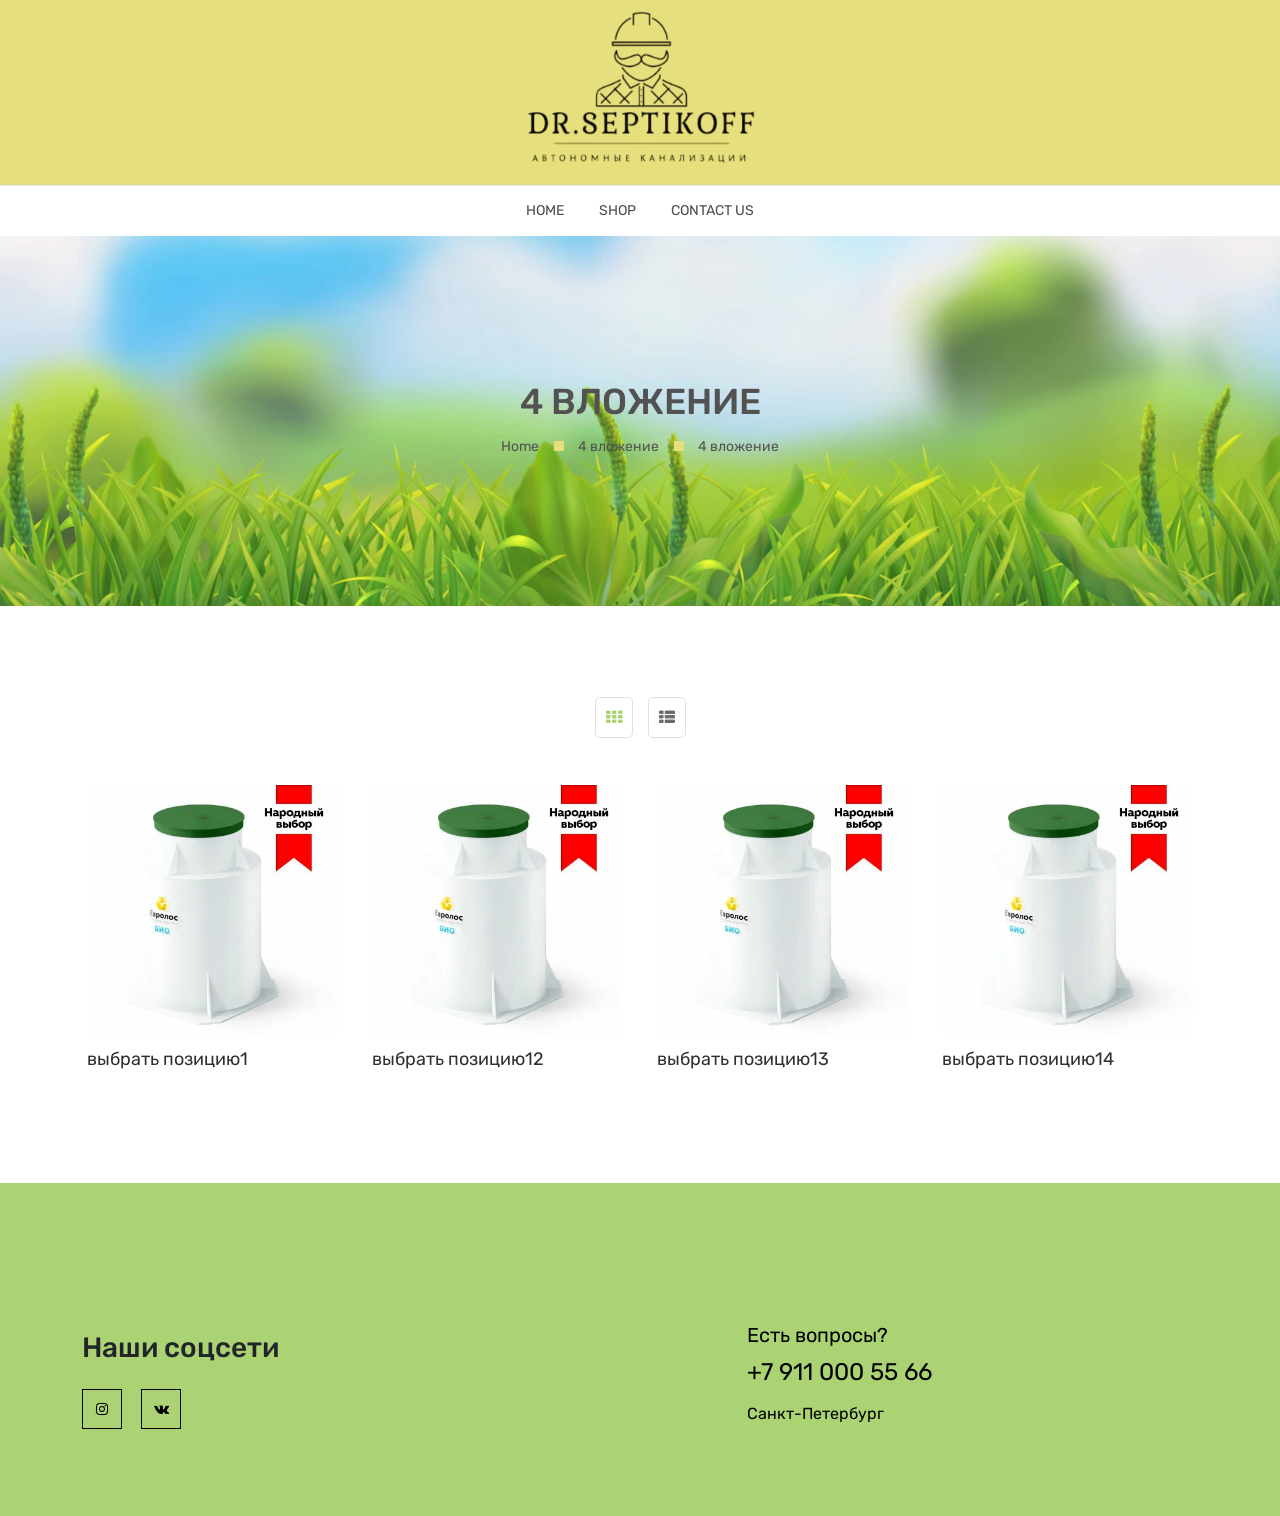
<file: shop2.html>
<!DOCTYPE html>
<html lang="zxx">

<head>

    <meta charset="UTF-8">
    <meta http-equiv="X-UA-Compatible" content="IE=edge">
    <title>SEPTIKOFF</title>
    <meta name="robots" content="index, follow" />
    <meta name="description"
        content="Pronia plant store bootstrap 5 template is an awesome website template for any home plant shop.">
    <meta name="viewport" content="width=device-width, initial-scale=1.0">
    <link rel="apple-touch-icon" sizes="144x144" href="assets/images/logo/apple-touch-icon.png">
    <link rel="icon" type="image/png" sizes="32x32" href="assets/images/logo/favicon-32x32.png">
    <link rel="icon" type="image/png" sizes="16x16" href="assets/images/logo/favicon-16x16.png">
    <link rel="manifest" href="assets/images/logo/site.webmanifest">
    <link rel="mask-icon" href="assets/images/logo/safari-pinned-tab.svg" color="#050502">
    <link rel="shortcut icon" href="assets/images/logo/favicon.ico">
    <meta name="msapplication-TileColor" content="#fff87c">
    <meta name="msapplication-config" content="assets/images/logo/browserconfig.xml">
    <meta name="theme-color" content="#ffffff">



    <link rel="stylesheet" href="assets/css/bootstrap.min.css" />
    <link rel="stylesheet" href="assets/css/font-awesome.min.css" />
    <link rel="stylesheet" href="assets/css/Pe-icon-7-stroke.css" />
    <link rel="stylesheet" href="assets/css/animate.min.css">
    <link rel="stylesheet" href="assets/css/swiper-bundle.min.css">
    <link rel="stylesheet" href="assets/css/nice-select.css">
    <link rel="stylesheet" href="assets/css/magnific-popup.min.css" />
    <link rel="stylesheet" href="assets/css/ion.rangeSlider.min.css" />


    <link rel="stylesheet" href="assets/css/style.css">

</head>

<body>
    <div class="preloader-activate preloader-active open_tm_preloader">
        <div class="preloader-area-wrap">
            <div class="spinner d-flex justify-content-center align-items-center h-100">
                <div class="bounce1"></div>
                <div class="bounce2"></div>
                <div class="bounce3"></div>
            </div>
        </div>
    </div>
    <div class="main-wrapper">
        <header class="main-header-area">

            <div class="header-middle">
                <div class="container">
                    <div class="row align-items-center">
                        <div class="col-lg-12">
                            <div class="header-middle-wrap position-relative">

                                <a href="index.html" class="header-logo">
                                    <img src="assets/images/logo/image.png" alt="Header Logo" class="header-logo-main">
                                </a>
                                <div class="header-right">
                                    <ul>
                                        <li class="mobile-menu_wrap d-block d-lg-none">
                                            <a href="#mobileMenu" class="mobile-menu_btn toolbar-btn pl-0">
                                                <i class="pe-7s-menu"></i>
                                            </a>
                                        </li>
                                    </ul>
                                </div>
                            </div>
                        </div>
                    </div>
                </div>
            </div>
            <div class="header-bottom d-none d-lg-block">
                <div class="container">
                    <div class="row">
                        <div class="col-lg-12">
                            <div class="main-menu position-relative">
                                <nav class="main-nav">
                                    <ul>
                                        <li class="drop-holder">
                                            <a href="index.html">Home</a>
                                        </li>
                                        <li class="megamenu-holder">
                                            <a href="">Shop</a>
                                            <ul class="drop-menu megamenu">
                                                <li>
                                                    <span class="title">1 вложение</span>
                                                    <ul>
                                                        <li>
                                                            <a href="categories.html">1 вложение</a>

                                                        </li>
                                                        <li>
                                                            <a href="categories.html">1 вложение</a>
                                                        </li>
                                                        <li>
                                                            <a href="categories.html">
                                                                1 вложение
                                                            </a>
                                                        </li>
                                                        <li>
                                                            <a href="categories.html">1 вложение</a>
                                                        </li>

                                                    </ul>
                                                </li>
                                                <li>
                                                    <span class="title">2 вложение</span>
                                                    <ul>
                                                        <li>
                                                            <a href="shop.html">2 вложение</a>

                                                        </li>
                                                        <li>
                                                            <a href="shop.html">2 вложение</a>
                                                        </li>
                                                        <li>
                                                            <a href="shop.html">
                                                                2 вложение
                                                            </a>
                                                        </li>
                                                        <li>
                                                            <a href="shop.html">2 вложение</a>
                                                        </li>
                                                        <li>
                                                            <a href="shop.html">2 вложение</a>

                                                        </li>
                                                        <li>
                                                            <a href="shop.html">2 вложение</a>
                                                        </li>
                                                        <li>
                                                            <a href="shop.html">
                                                                2 вложение
                                                            </a>
                                                        </li>
                                                        <li>
                                                            <a href="shop.html">2 вложение</a>
                                                        </li>
                                                    </ul>
                                                </li>
                                                <li>
                                                    <span class="title">3 вложение</span>
                                                    <ul>
                                                        <li>
                                                            <a href="shop2.html">3 вложение</a>

                                                        </li>
                                                        <li>
                                                            <a href="shop2.html">3 вложение</a>
                                                        </li>
                                                        <li>
                                                            <a href="shop2.html">
                                                                3 вложение
                                                            </a>
                                                        </li>
                                                        <li>
                                                            <a href="shop2.html">3 вложение</a>
                                                        </li>
                                                        <li>
                                                            <a href="shop2.html">3 вложение</a>

                                                        </li>
                                                        <li>
                                                            <a href="shop2.html">3 вложение</a>
                                                        </li>
                                                        <li>
                                                            <a href="shop2.html">
                                                                3 вложение
                                                            </a>
                                                        </li>
                                                        <li>
                                                            <a href="shop2.html">3 вложение</a>
                                                        </li>
                                                    </ul>
                                                </li>

                                            </ul>
                                        </li>


                                        <li>
                                            <a href="contact.html">Contact Us</a>
                                        </li>
                                    </ul>
                                </nav>
                            </div>
                        </div>
                    </div>
                </div>
            </div>
            <div class="header-sticky py-1 py-lg-0">
                <div class="container">
                    <div class="header-nav position-relative">
                        <div class="row align-items-center">
                            <div class="col-lg-3 col-6">

                                <a href="index.html" class="header-logo">
                                    <img src="assets/images/logo/image-body.png" alt="Header Logo"
                                        style="height: 50px;">
                                </a>

                            </div>
                            <div class="col-lg-6 d-none d-lg-block">
                                <div class="main-menu">
                                    <nav class="main-nav">
                                        <ul>
                                            <li class="drop-holder">
                                                <a href="index.html">Home</a>
                                            </li>
                                            <li class="megamenu-holder">
                                                <a href="">Shop</a>
                                                <ul class="drop-menu megamenu">
                                                    <li>
                                                        <span class="title">1 вложение</span>
                                                        <ul>
                                                            <li>
                                                                <a href="categories.html">1 вложение</a>

                                                            </li>
                                                            <li>
                                                                <a href="categories.html">1 вложение</a>
                                                            </li>
                                                            <li>
                                                                <a href="categories.html">
                                                                    1 вложение
                                                                </a>
                                                            </li>
                                                            <li>
                                                                <a href="categories.html">1 вложение</a>
                                                            </li>

                                                        </ul>
                                                    </li>
                                                    <li>
                                                        <span class="title">2 вложение</span>
                                                        <ul>
                                                            <li>
                                                                <a href="shop.html">2 вложение</a>

                                                            </li>
                                                            <li>
                                                                <a href="shop.html">2 вложение</a>
                                                            </li>
                                                            <li>
                                                                <a href="shop.html">
                                                                    2 вложение
                                                                </a>
                                                            </li>
                                                            <li>
                                                                <a href="shop.html">2 вложение</a>
                                                            </li>
                                                            <li>
                                                                <a href="shop.html">2 вложение</a>

                                                            </li>
                                                            <li>
                                                                <a href="shop.html">2 вложение</a>
                                                            </li>
                                                            <li>
                                                                <a href="shop.html">
                                                                    2 вложение
                                                                </a>
                                                            </li>
                                                            <li>
                                                                <a href="shop.html">2 вложение</a>
                                                            </li>
                                                        </ul>
                                                    </li>


                                                </ul>
                                            </li>


                                            <li>
                                                <a href="contact.html">Contact Us</a>
                                            </li>
                                        </ul>
                                    </nav>
                                </div>
                            </div>
                            <div class="col-lg-3 col-6">
                                <div class="header-right">
                                    <ul>


                                        <li class="mobile-menu_wrap d-block d-lg-none">
                                            <a href="#mobileMenu" class="mobile-menu_btn toolbar-btn pl-0">
                                                <i class="pe-7s-menu"></i>
                                            </a>
                                        </li>
                                    </ul>
                                </div>
                            </div>
                        </div>
                    </div>
                </div>
            </div>
            <div class="mobile-menu_wrapper" id="mobileMenu">
                <div class="offcanvas-body">
                    <div class="inner-body">
                        <div class="offcanvas-top">
                            <a href="#" class="button-close"><i class="pe-7s-close"></i></a>
                        </div>
                        <div class="header-contact offcanvas-contact">
                            <i class="pe-7s-call"></i>
                            <a href="tel://+00-123-456-789">+00 123 456 789</a>
                        </div>

                        <div class="offcanvas-menu_area">
                            <nav class="offcanvas-navigation">
                                <ul class="mobile-menu">
                                    <li class="menu-item-has-children">
                                        <a href="#">
                                            <span class="mm-text">Home

                                            </span>
                                        </a>
                                    </li>
                                    <li class="menu-item-has-children">
                                        <a href="#">
                                            <span class="mm-text">Shop
                                                <i class="pe-7s-angle-down"></i>
                                            </span>
                                        </a>
                                        <ul class="sub-menu">
                                            <li class="menu-item-has-children">
                                                <a href="#">
                                                    <span class="mm-text">1 вложение
                                                        <i class="pe-7s-angle-down"></i>
                                                    </span>
                                                </a>
                                                <ul class="sub-menu">
                                                    <li>
                                                        <a href="shop.html">
                                                            <span class="mm-text">1 вложение</span>
                                                        </a>
                                                    </li>
                                                    <li>
                                                        <a href="shop-grid-fullwidth.html">
                                                            <span class="mm-text">1 вложение</span>
                                                        </a>
                                                    </li>
                                                    <li>
                                                        <a href="shop-right-sidebar.html">
                                                            <span class="mm-text">1 вложение</span>
                                                        </a>
                                                    </li>
                                                    <li>
                                                        <a href="shop-list-fullwidth.html">
                                                            <span class="mm-text">1 вложение</span>
                                                        </a>
                                                    </li>

                                                </ul>
                                            </li>
                                            <li class="menu-item-has-children">
                                                <a href="#">
                                                    <span class="mm-text">2 вложение
                                                        <i class="pe-7s-angle-down"></i>
                                                    </span>
                                                </a>
                                                <ul class="sub-menu">
                                                    <li>
                                                        <a href="single-product.html">
                                                            <span class="mm-text">2 вложение</span>
                                                        </a>
                                                    </li>
                                                    <li>
                                                        <a href="single-product-group.html">
                                                            <span class="mm-text">2 вложение</span>
                                                        </a>
                                                    </li>
                                                    <li>
                                                        <a href="single-product-variable.html">
                                                            <span class="mm-text">2 вложение</span>
                                                        </a>
                                                    </li>
                                                    <li>
                                                        <a href="single-product-sale.html">
                                                            <span class="mm-text">2 вложение</span>
                                                        </a>
                                                    </li>
                                                    <li>
                                                        <a href="single-product-sticky.html">
                                                            <span class="mm-text">2 вложение</span>
                                                        </a>
                                                    </li>
                                                    <li>
                                                        <a href="single-product-affiliate.html">
                                                            <span class="mm-text">2 вложение</span>
                                                        </a>
                                                    </li>
                                                </ul>
                                            </li>

                                        </ul>
                                    </li>

                                    <li>
                                        <a href="contact.html">
                                            <span class="mm-text">Contact</span>
                                        </a>
                                    </li>
                                </ul>
                            </nav>
                        </div>
                    </div>
                </div>
            </div>


            <div class="global-overlay"></div>
        </header>
        <main class="main-content">
            <div class="breadcrumb-area breadcrumb-height" data-bg-image="assets/images/breadcrumb/back-green.png">
                <div class="container h-100">
                    <div class="row h-100">
                        <div class="col-lg-12">
                            <div class="breadcrumb-item">
                                <h2 class="breadcrumb-heading">4 вложение</h2>
                                <ul>
                                    <li>
                                        <a href="index.html">Home</a>
                                    </li>
                                    <li>4 вложение <a></a></li>

                                    <li>4 вложение</li>
                                </ul>
                            </div>
                        </div>
                    </div>
                </div>
            </div>
            <div class="shop-area section-space-y-axis-100">
                <div class="container">
                    <div class="row">

                        <div class="col-xl-12 col-lg-12 order-1 order-lg-2">
                            <div class="product-topbar">
                                <ul>
                                    <li class="product-view-wrap">
                                        <ul class="nav" role="tablist">
                                            <li class="grid-view" role="presentation">
                                                <a class="active" id="grid-view-tab" data-bs-toggle="tab"
                                                    href="#grid-view" role="tab" aria-selected="true">
                                                    <i class="fa fa-th"></i>
                                                </a>
                                            </li>
                                            <li class="list-view" role="presentation">
                                                <a id="list-view-tab" data-bs-toggle="tab" href="#list-view" role="tab"
                                                    aria-selected="true">
                                                    <i class="fa fa-th-list"></i>
                                                </a>
                                            </li>
                                        </ul>
                                    </li>

                                </ul>
                            </div>
                            <div class="tab-content">
                                <div class="tab-pane fade show active" id="grid-view" role="tabpanel"
                                    aria-labelledby="grid-view-tab">
                                    <div class="product-grid-view row g-y-20">
                                        <div class="col-md-3 col-sm-4">
                                            <div class="product-item">
                                                <div class="product-img">
                                                    <a href="cart.html">
                                                        <img class="primary-img"
                                                            src="assets/images/septiki/eurolos-bio.jpeg"
                                                            alt="Product Images">
                                                        <img class="secondary-img"
                                                            src="assets/images/septiki/eurolos-bio.jpeg"
                                                            alt="Product Images">
                                                    </a>

                                                </div>
                                                <div class="product-content">
                                                    <a class="product-name" href="cart.html">выбрать позицию1</a>


                                                </div>
                                            </div>
                                        </div>
                                        <div class="col-md-3 col-sm-4">
                                            <div class="product-item">
                                                <div class="product-img">
                                                    <a href="cart.html">
                                                        <img class="primary-img"
                                                            src="assets/images/septiki/eurolos-bio.jpeg"
                                                            alt="Product Images">
                                                        <img class="secondary-img"
                                                            src="assets/images/septiki/eurolos-bio.jpeg"
                                                            alt="Product Images">
                                                    </a>

                                                </div>
                                                <div class="product-content">
                                                    <a class="product-name" href="cart.html">выбрать позицию12</a>


                                                </div>
                                            </div>
                                        </div>
                                        <div class="col-md-3 col-sm-4">
                                            <div class="product-item">
                                                <div class="product-img">
                                                    <a href="cart.html">
                                                        <img class="primary-img"
                                                            src="assets/images/septiki/eurolos-bio.jpeg"
                                                            alt="Product Images">
                                                        <img class="secondary-img"
                                                            src="assets/images/septiki/eurolos-bio.jpeg"
                                                            alt="Product Images">
                                                    </a>

                                                </div>
                                                <div class="product-content">
                                                    <a class="product-name" href="cart.html">выбрать позицию13</a>


                                                </div>
                                            </div>
                                        </div>
                                        <div class="col-md-3 col-sm-4">
                                            <div class="product-item">
                                                <div class="product-img">
                                                    <a href="cart.html">
                                                        <img class="primary-img"
                                                            src="assets/images/septiki/eurolos-bio.jpeg"
                                                            alt="Product Images">
                                                        <img class="secondary-img"
                                                            src="assets/images/septiki/eurolos-bio.jpeg"
                                                            alt="Product Images">
                                                    </a>

                                                </div>
                                                <div class="product-content">
                                                    <a class="product-name" href="cart.html">выбрать позицию14</a>


                                                </div>
                                            </div>
                                        </div>

                                    </div>
                                </div>
                                <div class="tab-pane fade" id="list-view" role="tabpanel"
                                    aria-labelledby="list-view-tab">
                                    <div class="product-list-view row g-y-30">
                                        <div class="col-12">
                                            <div class="product-item">
                                                <div class="product-img">
                                                    <a href="cart.html">
                                                        <img class="primary-img"
                                                            src="assets/images/septiki/eurolos-bio.jpeg"
                                                            alt="Product Images">
                                                        <img class="secondary-img"
                                                            src="assets/images/septiki/eurolos-bio.jpeg"
                                                            alt="Product Images">
                                                    </a>
                                                </div>
                                                <div class="product-content">
                                                    <a class="product-name" href="cart.html">таже позиция,только с
                                                        другим дизайном</a>
                                                    <div class="price-box pb-1">
                                                        <span class="new-price">цена</span>
                                                    </div>

                                                    <p class="short-desc mb-0">Инженерные конструкции для
                                                        целенаправленной очистки сточных вод промышленного и бытового
                                                        типа включают: локальные очистные сооружения канализации для
                                                        устранения взвешенных и маслянистых веществ, сепараторы жиров,
                                                    </p>

                                                </div>
                                            </div>
                                        </div>
                                        <div class="col-12">
                                            <div class="product-item">
                                                <div class="product-img">
                                                    <a href="cart.html">
                                                        <img class="primary-img"
                                                            src="assets/images/septiki/eurolos-bio.jpeg"
                                                            alt="Product Images">
                                                        <img class="secondary-img"
                                                            src="assets/images/septiki/eurolos-bio.jpeg"
                                                            alt="Product Images">
                                                    </a>
                                                </div>
                                                <div class="product-content">
                                                    <a class="product-name" href="cart.html">таже позиция,только с
                                                        другим дизайном22</a>
                                                    <div class="price-box pb-1">
                                                        <span class="new-price">цена</span>
                                                    </div>

                                                    <p class="short-desc mb-0">Инженерные конструкции для
                                                        целенаправленной очистки сточных вод промышленного и бытового
                                                        типа включают: локальные очистные сооружения канализации для
                                                        устранения взвешенных и маслянистых веществ, сепараторы жиров,
                                                    </p>

                                                </div>
                                            </div>
                                        </div>
                                        <div class="col-12">
                                            <div class="product-item">
                                                <div class="product-img">
                                                    <a href="cart.html">
                                                        <img class="primary-img"
                                                            src="assets/images/septiki/eurolos-bio.jpeg"
                                                            alt="Product Images">
                                                        <img class="secondary-img"
                                                            src="assets/images/septiki/eurolos-bio.jpeg"
                                                            alt="Product Images">
                                                    </a>
                                                </div>
                                                <div class="product-content">
                                                    <a class="product-name" href="cart.html">таже позиция,только с
                                                        другим дизайном333</a>
                                                    <div class="price-box pb-1">
                                                        <span class="new-price">цена</span>
                                                    </div>

                                                    <p class="short-desc mb-0">Инженерные конструкции для
                                                        целенаправленной очистки сточных вод промышленного и бытового
                                                        типа включают: локальные очистные сооружения канализации для
                                                        устранения взвешенных и маслянистых веществ, сепараторы жиров,
                                                    </p>

                                                </div>
                                            </div>
                                        </div>
                                        <div class="col-12">
                                            <div class="product-item">
                                                <div class="product-img">
                                                    <a href="cart.html">
                                                        <img class="primary-img"
                                                            src="assets/images/septiki/eurolos-bio.jpeg"
                                                            alt="Product Images">
                                                        <img class="secondary-img"
                                                            src="assets/images/septiki/eurolos-bio.jpeg"
                                                            alt="Product Images">
                                                    </a>
                                                </div>
                                                <div class="product-content">
                                                    <a class="product-name" href="cart.html">таже позиция,только с
                                                        другим дизайном333</a>
                                                    <div class="price-box pb-1">
                                                        <span class="new-price">цена</span>
                                                    </div>

                                                    <p class="short-desc mb-0">Инженерные конструкции для
                                                        целенаправленной очистки сточных вод промышленного и бытового
                                                        типа включают: локальные очистные сооружения канализации для
                                                        устранения взвешенных и маслянистых веществ, сепараторы жиров,
                                                    </p>

                                                </div>
                                            </div>
                                        </div>
                                </div>
                            </div>

                        </div>
                    </div>
                </div>
            </div>
        </main>
        <footer class="footer-area">
            <div class="footer-top section-space-top-100 pb-60">
                <div class="container">
                    <div class="row">
                        <div class="col-lg-7">
                            <h3 class="mt-5 text-dark">Наши соцсети</h3>
                            <div class="footer-widget-item mt-4">
                                <div class="social-link with-border">
                                    <ul>
                                        <li>
                                            <a href="https://instagram.com/dr.septikoff?utm_medium=copy_link" data-tippy="instagram" data-tippy-inertia="true"
                                                data-tippy-animation="shift-away" data-tippy-delay="50"
                                                data-tippy-arrow="true" data-tippy-theme="sharpborder">
                                                <i class="fa fa-instagram"></i>
                                            </a>
                                        </li>
                                        <li>
                                            <a href="https://vk.com/drseptikoff" data-tippy="Vkontacte" data-tippy-inertia="true"
                                            data-tippy-animation="shift-away" data-tippy-delay="50"
                                            data-tippy-arrow="true" data-tippy-theme="sharpborder">
                                            <i class="fa fa-vk"></i>
                                        </a>
                                        </li>
                                    </ul>
                                </div>
                            </div>
                        </div>
                        <div class="col-lg-5 pt-40">
                            <div class="footer-contact-info">
                                <h3 class="footer-widget-title">Есть вопросы?</h3>
                                <a class="number" href="tel://123-456-789"> +7 911 000 55 66</a>
                                <div class="address">
                                    <ul>
                                        <li>
                                            Санкт-Петербург
                                        </li>
                                    </ul>
                                </div>
                            </div>

                        </div>
                    </div>
                </div>
            </div>
        </footer>
        <div class="modal quick-view-modal fade" id="quickModal" data-bs-backdrop="static" data-bs-keyboard="false"
            tabindex="-1" aria-labelledby="quickModal" aria-hidden="true">
            <div class="modal-dialog modal-dialog-centered">
                <div class="modal-content">
                    <div class="modal-header">
                        <button type="button" class="btn-close" data-bs-dismiss="modal" aria-label="Close"
                            data-tippy="Close" data-tippy-inertia="true" data-tippy-animation="shift-away"
                            data-tippy-delay="50" data-tippy-arrow="true" data-tippy-theme="sharpborder">
                        </button>
                    </div>
                    <div class="modal-body">
                        <div class="modal-wrap row">
                            <div class="col-lg-6">
                                <div class="modal-img">
                                    <div class="swiper-container modal-slider">
                                        <div class="swiper-wrapper">
                                            <div class="swiper-slide">
                                                <a href="#" class="single-img">
                                                    <img class="img-full"
                                                        src="assets/images/product/large-size/1-1-570x633.jpg"
                                                        alt="Product Image">
                                                </a>
                                            </div>
                                            <div class="swiper-slide">
                                                <a href="#" class="single-img">
                                                    <img class="img-full"
                                                        src="assets/images/product/large-size/1-2-570x633.jpg"
                                                        alt="Product Image">
                                                </a>
                                            </div>
                                            <div class="swiper-slide">
                                                <a href="#" class="single-img">
                                                    <img class="img-full"
                                                        src="assets/images/product/large-size/1-3-570x633.jpg"
                                                        alt="Product Image">
                                                </a>
                                            </div>
                                            <div class="swiper-slide">
                                                <a href="#" class="single-img">
                                                    <img class="img-full"
                                                        src="assets/images/product/large-size/1-4-570x633.jpg"
                                                        alt="Product Image">
                                                </a>
                                            </div>
                                        </div>
                                    </div>
                                </div>
                            </div>
                            <div class="col-lg-6 pt-5 pt-lg-0">
                                <div class="single-product-content">
                                    <h2 class="title">American Marigold</h2>
                                    <div class="price-box">
                                        <span class="new-price">$23.45</span>
                                    </div>
                                    <div class="rating-box-wrap">
                                        <div class="rating-box">
                                            <ul>
                                                <li><i class="fa fa-star"></i></li>
                                                <li><i class="fa fa-star"></i></li>
                                                <li><i class="fa fa-star"></i></li>
                                                <li><i class="fa fa-star"></i></li>
                                                <li><i class="fa fa-star"></i></li>
                                            </ul>
                                        </div>
                                        <div class="review-status">
                                            <a href="#">( 1 Review )</a>
                                        </div>
                                    </div>
                                    <div class="selector-wrap color-option">
                                        <span class="selector-title border-bottom-0">Color</span>
                                        <select class="nice-select wide border-bottom-0 rounded-0">
                                            <option value="default">Black & White</option>
                                            <option value="blue">Blue</option>
                                            <option value="green">Green</option>
                                            <option value="red">Red</option>
                                        </select>
                                    </div>
                                    <div class="selector-wrap size-option">
                                        <span class="selector-title">Size</span>
                                        <select class="nice-select wide rounded-0">
                                            <option value="medium">Medium Size & Poot</option>
                                            <option value="large">Large Size With Poot</option>
                                            <option value="small">Small Size With Poot</option>
                                        </select>
                                    </div>
                                    <p class="short-desc">Lorem ipsum dolor sit amet, consectetur adipisic elit, sed do
                                        eiusmod
                                        tempo incid ut labore et dolore magna aliqua. Ut enim ad minim veniam, quis
                                        nostru
                                        exercitation ullamco laboris nisi ut aliquip ex ea commodo consequat. Duis aute
                                        irure
                                        dolor
                                        in reprehenderit in voluptate</p>
                                    <ul class="quantity-with-btn">
                                        <li class="quantity">
                                            <div class="cart-plus-minus">
                                                <input class="cart-plus-minus-box" value="1" type="text">
                                            </div>
                                        </li>
                                        <li class="add-to-cart">
                                            <a class="btn btn-custom-size lg-size btn-pronia-primary"
                                                href="cart.html">Add to
                                                cart</a>
                                        </li>
                                        <li class="wishlist-btn-wrap">
                                            <a class="custom-circle-btn" href="wishlist.html">
                                                <i class="pe-7s-like"></i>
                                            </a>
                                        </li>
                                        <li class="compare-btn-wrap">
                                            <a class="custom-circle-btn" href="compare.html">
                                                <i class="pe-7s-refresh-2"></i>
                                            </a>
                                        </li>
                                    </ul>
                                    <ul class="service-item-wrap pb-0">
                                        <li class="service-item">
                                            <div class="service-img">
                                                <img src="assets/images/shipping/icon/car.png" alt="Shipping Icon">
                                            </div>
                                            <div class="service-content">
                                                <span class="title">Free <br> Shipping</span>
                                            </div>
                                        </li>
                                        <li class="service-item">
                                            <div class="service-img">
                                                <img src="assets/images/shipping/icon/card.png" alt="Shipping Icon">
                                            </div>
                                            <div class="service-content">
                                                <span class="title">Safe <br> Payment</span>
                                            </div>
                                        </li>
                                        <li class="service-item">
                                            <div class="service-img">
                                                <img src="assets/images/shipping/icon/service.png" alt="Shipping Icon">
                                            </div>
                                            <div class="service-content">
                                                <span class="title">Safe <br> Payment</span>
                                            </div>
                                        </li>
                                    </ul>
                                </div>
                            </div>
                        </div>
                    </div>
                </div>
            </div>
        </div>
        <a class="scroll-to-top" href="">
            <i class="fa fa-angle-double-up"></i>
        </a>

    </div>
    <script src="assets/js/vendor/bootstrap.bundle.min.js"></script>
    <script src="assets/js/vendor/jquery-3.6.0.min.js"></script>
    <script src="assets/js/vendor/jquery-migrate-3.3.2.min.js"></script>
    <script src="assets/js/vendor/jquery.waypoints.js"></script>
    <script src="assets/js/vendor/modernizr-3.11.2.min.js"></script>
    <script src="assets/js/plugins/wow.min.js"></script>
    <script src="assets/js/plugins/swiper-bundle.min.js"></script>
    <script src="assets/js/plugins/jquery.nice-select.js"></script>
    <script src="assets/js/plugins/parallax.min.js"></script>
    <script src="assets/js/plugins/jquery.magnific-popup.min.js"></script>
    <script src="assets/js/plugins/tippy.min.js"></script>
    <script src="assets/js/plugins/ion.rangeSlider.min.js"></script>
    <script src="assets/js/plugins/mailchimp-ajax.js"></script>
    <script src="assets/js/plugins/jquery.counterup.js"></script>
    <script src="assets/js/main.js"></script>

</body>

</html>
</file>
<file: assets/css/Pe-icon-7-stroke.css>
@font-face {
	font-family: 'Pe-icon-7-stroke';
	src:url('../fonts/Pe-icon-7-stroke.eot?d7yf1v');
	src:url('../fonts/Pe-icon-7-stroke.eot?#iefixd7yf1v') format('embedded-opentype'),
		url('../fonts/Pe-icon-7-stroke.woff?d7yf1v') format('woff'),
		url('../fonts/Pe-icon-7-stroke.ttf?d7yf1v') format('truetype'),
		url('../fonts/Pe-icon-7-stroke.svg?d7yf1v#Pe-icon-7-stroke') format('svg');
	font-weight: normal;
	font-style: normal;
}

[class^="pe-7s-"], [class*=" pe-7s-"] {
	font-family: 'Pe-icon-7-stroke';
	speak: none;
	font-style: normal;
	font-weight: normal;
	font-variant: normal;
	text-transform: none;
	line-height: 1;

	/* Better Font Rendering =========== */
	-webkit-font-smoothing: antialiased;
	-moz-osx-font-smoothing: grayscale;
}

.pe-7s-album:before {
	content: "\e6aa";
}
.pe-7s-arc:before {
	content: "\e6ab";
}
.pe-7s-back-2:before {
	content: "\e6ac";
}
.pe-7s-bandaid:before {
	content: "\e6ad";
}
.pe-7s-car:before {
	content: "\e6ae";
}
.pe-7s-diamond:before {
	content: "\e6af";
}
.pe-7s-door-lock:before {
	content: "\e6b0";
}
.pe-7s-eyedropper:before {
	content: "\e6b1";
}
.pe-7s-female:before {
	content: "\e6b2";
}
.pe-7s-gym:before {
	content: "\e6b3";
}
.pe-7s-hammer:before {
	content: "\e6b4";
}
.pe-7s-headphones:before {
	content: "\e6b5";
}
.pe-7s-helm:before {
	content: "\e6b6";
}
.pe-7s-hourglass:before {
	content: "\e6b7";
}
.pe-7s-leaf:before {
	content: "\e6b8";
}
.pe-7s-magic-wand:before {
	content: "\e6b9";
}
.pe-7s-male:before {
	content: "\e6ba";
}
.pe-7s-map-2:before {
	content: "\e6bb";
}
.pe-7s-next-2:before {
	content: "\e6bc";
}
.pe-7s-paint-bucket:before {
	content: "\e6bd";
}
.pe-7s-pendrive:before {
	content: "\e6be";
}
.pe-7s-photo:before {
	content: "\e6bf";
}
.pe-7s-piggy:before {
	content: "\e6c0";
}
.pe-7s-plugin:before {
	content: "\e6c1";
}
.pe-7s-refresh-2:before {
	content: "\e6c2";
}
.pe-7s-rocket:before {
	content: "\e6c3";
}
.pe-7s-settings:before {
	content: "\e6c4";
}
.pe-7s-shield:before {
	content: "\e6c5";
}
.pe-7s-smile:before {
	content: "\e6c6";
}
.pe-7s-usb:before {
	content: "\e6c7";
}
.pe-7s-vector:before {
	content: "\e6c8";
}
.pe-7s-wine:before {
	content: "\e6c9";
}
.pe-7s-cloud-upload:before {
	content: "\e68a";
}
.pe-7s-cash:before {
	content: "\e68c";
}
.pe-7s-close:before {
	content: "\e680";
}
.pe-7s-bluetooth:before {
	content: "\e68d";
}
.pe-7s-cloud-download:before {
	content: "\e68b";
}
.pe-7s-way:before {
	content: "\e68e";
}
.pe-7s-close-circle:before {
	content: "\e681";
}
.pe-7s-id:before {
	content: "\e68f";
}
.pe-7s-angle-up:before {
	content: "\e682";
}
.pe-7s-wristwatch:before {
	content: "\e690";
}
.pe-7s-angle-up-circle:before {
	content: "\e683";
}
.pe-7s-world:before {
	content: "\e691";
}
.pe-7s-angle-right:before {
	content: "\e684";
}
.pe-7s-volume:before {
	content: "\e692";
}
.pe-7s-angle-right-circle:before {
	content: "\e685";
}
.pe-7s-users:before {
	content: "\e693";
}
.pe-7s-angle-left:before {
	content: "\e686";
}
.pe-7s-user-female:before {
	content: "\e694";
}
.pe-7s-angle-left-circle:before {
	content: "\e687";
}
.pe-7s-up-arrow:before {
	content: "\e695";
}
.pe-7s-angle-down:before {
	content: "\e688";
}
.pe-7s-switch:before {
	content: "\e696";
}
.pe-7s-angle-down-circle:before {
	content: "\e689";
}
.pe-7s-scissors:before {
	content: "\e697";
}
.pe-7s-wallet:before {
	content: "\e600";
}
.pe-7s-safe:before {
	content: "\e698";
}
.pe-7s-volume2:before {
	content: "\e601";
}
.pe-7s-volume1:before {
	content: "\e602";
}
.pe-7s-voicemail:before {
	content: "\e603";
}
.pe-7s-video:before {
	content: "\e604";
}
.pe-7s-user:before {
	content: "\e605";
}
.pe-7s-upload:before {
	content: "\e606";
}
.pe-7s-unlock:before {
	content: "\e607";
}
.pe-7s-umbrella:before {
	content: "\e608";
}
.pe-7s-trash:before {
	content: "\e609";
}
.pe-7s-tools:before {
	content: "\e60a";
}
.pe-7s-timer:before {
	content: "\e60b";
}
.pe-7s-ticket:before {
	content: "\e60c";
}
.pe-7s-target:before {
	content: "\e60d";
}
.pe-7s-sun:before {
	content: "\e60e";
}
.pe-7s-study:before {
	content: "\e60f";
}
.pe-7s-stopwatch:before {
	content: "\e610";
}
.pe-7s-star:before {
	content: "\e611";
}
.pe-7s-speaker:before {
	content: "\e612";
}
.pe-7s-signal:before {
	content: "\e613";
}
.pe-7s-shuffle:before {
	content: "\e614";
}
.pe-7s-shopbag:before {
	content: "\e615";
}
.pe-7s-share:before {
	content: "\e616";
}
.pe-7s-server:before {
	content: "\e617";
}
.pe-7s-search:before {
	content: "\e618";
}
.pe-7s-film:before {
	content: "\e6a5";
}
.pe-7s-science:before {
	content: "\e619";
}
.pe-7s-disk:before {
	content: "\e6a6";
}
.pe-7s-ribbon:before {
	content: "\e61a";
}
.pe-7s-repeat:before {
	content: "\e61b";
}
.pe-7s-refresh:before {
	content: "\e61c";
}
.pe-7s-add-user:before {
	content: "\e6a9";
}
.pe-7s-refresh-cloud:before {
	content: "\e61d";
}
.pe-7s-paperclip:before {
	content: "\e69c";
}
.pe-7s-radio:before {
	content: "\e61e";
}
.pe-7s-note2:before {
	content: "\e69d";
}
.pe-7s-print:before {
	content: "\e61f";
}
.pe-7s-network:before {
	content: "\e69e";
}
.pe-7s-prev:before {
	content: "\e620";
}
.pe-7s-mute:before {
	content: "\e69f";
}
.pe-7s-power:before {
	content: "\e621";
}
.pe-7s-medal:before {
	content: "\e6a0";
}
.pe-7s-portfolio:before {
	content: "\e622";
}
.pe-7s-like2:before {
	content: "\e6a1";
}
.pe-7s-plus:before {
	content: "\e623";
}
.pe-7s-left-arrow:before {
	content: "\e6a2";
}
.pe-7s-play:before {
	content: "\e624";
}
.pe-7s-key:before {
	content: "\e6a3";
}
.pe-7s-plane:before {
	content: "\e625";
}
.pe-7s-joy:before {
	content: "\e6a4";
}
.pe-7s-photo-gallery:before {
	content: "\e626";
}
.pe-7s-pin:before {
	content: "\e69b";
}
.pe-7s-phone:before {
	content: "\e627";
}
.pe-7s-plug:before {
	content: "\e69a";
}
.pe-7s-pen:before {
	content: "\e628";
}
.pe-7s-right-arrow:before {
	content: "\e699";
}
.pe-7s-paper-plane:before {
	content: "\e629";
}
.pe-7s-delete-user:before {
	content: "\e6a7";
}
.pe-7s-paint:before {
	content: "\e62a";
}
.pe-7s-bottom-arrow:before {
	content: "\e6a8";
}
.pe-7s-notebook:before {
	content: "\e62b";
}
.pe-7s-note:before {
	content: "\e62c";
}
.pe-7s-next:before {
	content: "\e62d";
}
.pe-7s-news-paper:before {
	content: "\e62e";
}
.pe-7s-musiclist:before {
	content: "\e62f";
}
.pe-7s-music:before {
	content: "\e630";
}
.pe-7s-mouse:before {
	content: "\e631";
}
.pe-7s-more:before {
	content: "\e632";
}
.pe-7s-moon:before {
	content: "\e633";
}
.pe-7s-monitor:before {
	content: "\e634";
}
.pe-7s-micro:before {
	content: "\e635";
}
.pe-7s-menu:before {
	content: "\e636";
}
.pe-7s-map:before {
	content: "\e637";
}
.pe-7s-map-marker:before {
	content: "\e638";
}
.pe-7s-mail:before {
	content: "\e639";
}
.pe-7s-mail-open:before {
	content: "\e63a";
}
.pe-7s-mail-open-file:before {
	content: "\e63b";
}
.pe-7s-magnet:before {
	content: "\e63c";
}
.pe-7s-loop:before {
	content: "\e63d";
}
.pe-7s-look:before {
	content: "\e63e";
}
.pe-7s-lock:before {
	content: "\e63f";
}
.pe-7s-lintern:before {
	content: "\e640";
}
.pe-7s-link:before {
	content: "\e641";
}
.pe-7s-like:before {
	content: "\e642";
}
.pe-7s-light:before {
	content: "\e643";
}
.pe-7s-less:before {
	content: "\e644";
}
.pe-7s-keypad:before {
	content: "\e645";
}
.pe-7s-junk:before {
	content: "\e646";
}
.pe-7s-info:before {
	content: "\e647";
}
.pe-7s-home:before {
	content: "\e648";
}
.pe-7s-help2:before {
	content: "\e649";
}
.pe-7s-help1:before {
	content: "\e64a";
}
.pe-7s-graph3:before {
	content: "\e64b";
}
.pe-7s-graph2:before {
	content: "\e64c";
}
.pe-7s-graph1:before {
	content: "\e64d";
}
.pe-7s-graph:before {
	content: "\e64e";
}
.pe-7s-global:before {
	content: "\e64f";
}
.pe-7s-gleam:before {
	content: "\e650";
}
.pe-7s-glasses:before {
	content: "\e651";
}
.pe-7s-gift:before {
	content: "\e652";
}
.pe-7s-folder:before {
	content: "\e653";
}
.pe-7s-flag:before {
	content: "\e654";
}
.pe-7s-filter:before {
	content: "\e655";
}
.pe-7s-file:before {
	content: "\e656";
}
.pe-7s-expand1:before {
	content: "\e657";
}
.pe-7s-exapnd2:before {
	content: "\e658";
}
.pe-7s-edit:before {
	content: "\e659";
}
.pe-7s-drop:before {
	content: "\e65a";
}
.pe-7s-drawer:before {
	content: "\e65b";
}
.pe-7s-download:before {
	content: "\e65c";
}
.pe-7s-display2:before {
	content: "\e65d";
}
.pe-7s-display1:before {
	content: "\e65e";
}
.pe-7s-diskette:before {
	content: "\e65f";
}
.pe-7s-date:before {
	content: "\e660";
}
.pe-7s-cup:before {
	content: "\e661";
}
.pe-7s-culture:before {
	content: "\e662";
}
.pe-7s-crop:before {
	content: "\e663";
}
.pe-7s-credit:before {
	content: "\e664";
}
.pe-7s-copy-file:before {
	content: "\e665";
}
.pe-7s-config:before {
	content: "\e666";
}
.pe-7s-compass:before {
	content: "\e667";
}
.pe-7s-comment:before {
	content: "\e668";
}
.pe-7s-coffee:before {
	content: "\e669";
}
.pe-7s-cloud:before {
	content: "\e66a";
}
.pe-7s-clock:before {
	content: "\e66b";
}
.pe-7s-check:before {
	content: "\e66c";
}
.pe-7s-chat:before {
	content: "\e66d";
}
.pe-7s-cart:before {
	content: "\e66e";
}
.pe-7s-camera:before {
	content: "\e66f";
}
.pe-7s-call:before {
	content: "\e670";
}
.pe-7s-calculator:before {
	content: "\e671";
}
.pe-7s-browser:before {
	content: "\e672";
}
.pe-7s-box2:before {
	content: "\e673";
}
.pe-7s-box1:before {
	content: "\e674";
}
.pe-7s-bookmarks:before {
	content: "\e675";
}
.pe-7s-bicycle:before {
	content: "\e676";
}
.pe-7s-bell:before {
	content: "\e677";
}
.pe-7s-battery:before {
	content: "\e678";
}
.pe-7s-ball:before {
	content: "\e679";
}
.pe-7s-back:before {
	content: "\e67a";
}
.pe-7s-attention:before {
	content: "\e67b";
}
.pe-7s-anchor:before {
	content: "\e67c";
}
.pe-7s-albums:before {
	content: "\e67d";
}
.pe-7s-alarm:before {
	content: "\e67e";
}
.pe-7s-airplay:before {
	content: "\e67f";
}
</file>
<file: assets/css/nice-select.css>
.nice-select {
  -webkit-tap-highlight-color: transparent;
  background-color: #fff;
  border-radius: 5px;
  border: solid 1px #e8e8e8;
  box-sizing: border-box;
  clear: both;
  cursor: pointer;
  display: block;
  float: left;
  font-family: inherit;
  font-size: 14px;
  font-weight: normal;
  height: 42px;
  line-height: 40px;
  outline: none;
  padding-left: 18px;
  padding-right: 30px;
  position: relative;
  text-align: left !important;
  -webkit-transition: all 0.2s ease-in-out;
  transition: all 0.2s ease-in-out;
  -webkit-user-select: none;
     -moz-user-select: none;
      -ms-user-select: none;
          user-select: none;
  white-space: nowrap;
  width: auto; }
  .nice-select:hover {
    border-color: #dbdbdb; }
  .nice-select:active, .nice-select.open, .nice-select:focus {
    border-color: #999; }
  .nice-select:after {
    border-bottom: 2px solid #999;
    border-right: 2px solid #999;
    content: '';
    display: block;
    height: 5px;
    margin-top: -4px;
    pointer-events: none;
    position: absolute;
    right: 12px;
    top: 50%;
    -webkit-transform-origin: 66% 66%;
        -ms-transform-origin: 66% 66%;
            transform-origin: 66% 66%;
    -webkit-transform: rotate(45deg);
        -ms-transform: rotate(45deg);
            transform: rotate(45deg);
    -webkit-transition: all 0.15s ease-in-out;
    transition: all 0.15s ease-in-out;
    width: 5px; }
  .nice-select.open:after {
    -webkit-transform: rotate(-135deg);
        -ms-transform: rotate(-135deg);
            transform: rotate(-135deg); }
  .nice-select.open .list {
    opacity: 1;
    pointer-events: auto;
    -webkit-transform: scale(1) translateY(0);
        -ms-transform: scale(1) translateY(0);
            transform: scale(1) translateY(0); }
  .nice-select.disabled {
    border-color: #ededed;
    color: #999;
    pointer-events: none; }
    .nice-select.disabled:after {
      border-color: #cccccc; }
  .nice-select.wide {
    width: 100%; }
    .nice-select.wide .list {
      left: 0 !important;
      right: 0 !important; }
  .nice-select.right {
    float: right; }
    .nice-select.right .list {
      left: auto;
      right: 0; }
  .nice-select.small {
    font-size: 12px;
    height: 36px;
    line-height: 34px; }
    .nice-select.small:after {
      height: 4px;
      width: 4px; }
    .nice-select.small .option {
      line-height: 34px;
      min-height: 34px; }
  .nice-select .list {
    background-color: #fff;
    border-radius: 5px;
    box-shadow: 0 0 0 1px rgba(68, 68, 68, 0.11);
    box-sizing: border-box;
    margin-top: 4px;
    opacity: 0;
    overflow: hidden;
    padding: 0;
    pointer-events: none;
    position: absolute;
    top: 100%;
    left: 0;
    -webkit-transform-origin: 50% 0;
        -ms-transform-origin: 50% 0;
            transform-origin: 50% 0;
    -webkit-transform: scale(0.75) translateY(-21px);
        -ms-transform: scale(0.75) translateY(-21px);
            transform: scale(0.75) translateY(-21px);
    -webkit-transition: all 0.2s cubic-bezier(0.5, 0, 0, 1.25), opacity 0.15s ease-out;
    transition: all 0.2s cubic-bezier(0.5, 0, 0, 1.25), opacity 0.15s ease-out;
    z-index: 9; }
    .nice-select .list:hover .option:not(:hover) {
      background-color: transparent !important; }
  .nice-select .option {
    cursor: pointer;
    font-weight: 400;
    line-height: 40px;
    list-style: none;
    min-height: 40px;
    outline: none;
    padding-left: 18px;
    padding-right: 29px;
    text-align: left;
    -webkit-transition: all 0.2s;
    transition: all 0.2s; }
    .nice-select .option:hover, .nice-select .option.focus, .nice-select .option.selected.focus {
      background-color: #f6f6f6; }
    .nice-select .option.selected {
      font-weight: bold; }
    .nice-select .option.disabled {
      background-color: transparent;
      color: #999;
      cursor: default; }

.no-csspointerevents .nice-select .list {
  display: none; }

.no-csspointerevents .nice-select.open .list {
  display: block; }
</file>
<file: assets/css/ion.rangeSlider.min.css>
/*!Ion.RangeSlider, 2.3.1, © Denis Ineshin, 2010 - 2019, IonDen.com, Build date: 2019-12-19 16:51:02*/.irs{position:relative;display:block;-webkit-touch-callout:none;-webkit-user-select:none;-khtml-user-select:none;-moz-user-select:none;-ms-user-select:none;user-select:none;font-size:12px;font-family:Arial,sans-serif}.irs-line{position:relative;display:block;overflow:hidden;outline:none !important}.irs-bar{position:absolute;display:block;left:0;width:0}.irs-shadow{position:absolute;display:none;left:0;width:0}.irs-handle{position:absolute;display:block;box-sizing:border-box;cursor:default;z-index:1}.irs-handle.type_last{z-index:2}.irs-min,.irs-max{position:absolute;display:block;cursor:default}.irs-min{left:0}.irs-max{right:0}.irs-from,.irs-to,.irs-single{position:absolute;display:block;top:0;left:0;cursor:default;white-space:nowrap}.irs-grid{position:absolute;display:none;bottom:0;left:0;width:100%;height:20px}.irs-with-grid .irs-grid{display:block}.irs-grid-pol{position:absolute;top:0;left:0;width:1px;height:8px;background:#000}.irs-grid-pol.small{height:4px}.irs-grid-text{position:absolute;bottom:0;left:0;white-space:nowrap;text-align:center;font-size:9px;line-height:9px;padding:0 3px;color:#000}.irs-disable-mask{position:absolute;display:block;top:0;left:-1%;width:102%;height:100%;cursor:default;background:rgba(0,0,0,0);z-index:2}.lt-ie9 .irs-disable-mask{background:#000;filter:alpha(opacity=0);cursor:not-allowed}.irs-disabled{opacity:.4}.irs-hidden-input{position:absolute !important;display:block !important;top:0 !important;left:0 !important;width:0 !important;height:0 !important;font-size:0 !important;line-height:0 !important;padding:0 !important;margin:0 !important;overflow:hidden;outline:none !important;z-index:-9999 !important;background:none !important;border-style:solid !important;border-color:transparent !important}.irs--flat{height:40px}.irs--flat.irs-with-grid{height:60px}.irs--flat .irs-line{top:25px;height:12px;background-color:#e1e4e9;border-radius:4px}.irs--flat .irs-bar{top:25px;height:12px;background-color:#ed5565}.irs--flat .irs-bar--single{border-radius:4px 0 0 4px}.irs--flat .irs-shadow{height:1px;bottom:16px;background-color:#e1e4e9}.irs--flat .irs-handle{top:22px;width:16px;height:18px;background-color:transparent}.irs--flat .irs-handle>i:first-child{position:absolute;display:block;top:0;left:50%;width:2px;height:100%;margin-left:-1px;background-color:#da4453}.irs--flat .irs-handle.state_hover>i:first-child,.irs--flat .irs-handle:hover>i:first-child{background-color:#a43540}.irs--flat .irs-min,.irs--flat .irs-max{top:0;padding:1px 3px;color:#999;font-size:10px;line-height:1.333;text-shadow:none;background-color:#e1e4e9;border-radius:4px}.irs--flat .irs-from,.irs--flat .irs-to,.irs--flat .irs-single{color:white;font-size:10px;line-height:1.333;text-shadow:none;padding:1px 5px;background-color:#ed5565;border-radius:4px}.irs--flat .irs-from:before,.irs--flat .irs-to:before,.irs--flat .irs-single:before{position:absolute;display:block;content:"";bottom:-6px;left:50%;width:0;height:0;margin-left:-3px;overflow:hidden;border:3px solid transparent;border-top-color:#ed5565}.irs--flat .irs-grid-pol{background-color:#e1e4e9}.irs--flat .irs-grid-text{color:#999}.irs--big{height:55px}.irs--big.irs-with-grid{height:70px}.irs--big .irs-line{top:33px;height:12px;background-color:white;background:linear-gradient(to bottom, #ddd -50%, white 150%);border:1px solid #ccc;border-radius:12px}.irs--big .irs-bar{top:33px;height:12px;background-color:#92bce0;border:1px solid #428bca;background:linear-gradient(to bottom, #ffffff 0%, #428bca 30%, #b9d4ec 100%);box-shadow:inset 0 0 1px 1px rgba(255,255,255,0.5)}.irs--big .irs-bar--single{border-radius:12px 0 0 12px}.irs--big .irs-shadow{height:1px;bottom:16px;background-color:rgba(66,139,202,0.5)}.irs--big .irs-handle{top:25px;width:30px;height:30px;border:1px solid rgba(0,0,0,0.3);background-color:#cbcfd5;background:linear-gradient(to bottom, white 0%, #B4B9BE 30%, white 100%);box-shadow:1px 1px 2px rgba(0,0,0,0.2),inset 0 0 3px 1px white;border-radius:30px}.irs--big .irs-handle.state_hover,.irs--big .irs-handle:hover{border-color:rgba(0,0,0,0.45);background-color:#939ba7;background:linear-gradient(to bottom, white 0%, #919BA5 30%, white 100%)}.irs--big .irs-min,.irs--big .irs-max{top:0;padding:1px 5px;color:white;text-shadow:none;background-color:#9f9f9f;border-radius:3px}.irs--big .irs-from,.irs--big .irs-to,.irs--big .irs-single{color:white;text-shadow:none;padding:1px 5px;background-color:#428bca;background:linear-gradient(to bottom, #428bca 0%, #3071a9 100%);border-radius:3px}.irs--big .irs-grid-pol{background-color:#428bca}.irs--big .irs-grid-text{color:#428bca}.irs--modern{height:55px}.irs--modern.irs-with-grid{height:55px}.irs--modern .irs-line{top:25px;height:5px;background-color:#d1d6e0;background:linear-gradient(to bottom, #e0e4ea 0%, #d1d6e0 100%);border:1px solid #a3adc1;border-bottom-width:0;border-radius:5px}.irs--modern .irs-bar{top:25px;height:5px;background:#20b426;background:linear-gradient(to bottom, #20b426 0%, #18891d 100%)}.irs--modern .irs-bar--single{border-radius:5px 0 0 5px}.irs--modern .irs-shadow{height:1px;bottom:21px;background-color:rgba(209,214,224,0.5)}.irs--modern .irs-handle{top:37px;width:12px;height:13px;border:1px solid #a3adc1;border-top-width:0;box-shadow:1px 1px 1px rgba(0,0,0,0.1);border-radius:0 0 3px 3px}.irs--modern .irs-handle>i:nth-child(1){position:absolute;display:block;top:-4px;left:1px;width:6px;height:6px;border:1px solid #a3adc1;background:white;transform:rotate(45deg)}.irs--modern .irs-handle>i:nth-child(2){position:absolute;display:block;box-sizing:border-box;top:0;left:0;width:10px;height:12px;background:#e9e6e6;background:linear-gradient(to bottom, white 0%, #e9e6e6 100%);border-radius:0 0 3px 3px}.irs--modern .irs-handle>i:nth-child(3){position:absolute;display:block;box-sizing:border-box;top:3px;left:3px;width:4px;height:5px;border-left:1px solid #a3adc1;border-right:1px solid #a3adc1}.irs--modern .irs-handle.state_hover,.irs--modern .irs-handle:hover{border-color:#7685a2;background:#c3c7cd;background:linear-gradient(to bottom, #ffffff 0%, #919ba5 30%, #ffffff 100%)}.irs--modern .irs-handle.state_hover>i:nth-child(1),.irs--modern .irs-handle:hover>i:nth-child(1){border-color:#7685a2}.irs--modern .irs-handle.state_hover>i:nth-child(3),.irs--modern .irs-handle:hover>i:nth-child(3){border-color:#48536a}.irs--modern .irs-min,.irs--modern .irs-max{top:0;font-size:10px;line-height:1.333;text-shadow:none;padding:1px 5px;color:white;background-color:#d1d6e0;border-radius:5px}.irs--modern .irs-from,.irs--modern .irs-to,.irs--modern .irs-single{font-size:10px;line-height:1.333;text-shadow:none;padding:1px 5px;background-color:#20b426;color:white;border-radius:5px}.irs--modern .irs-from:before,.irs--modern .irs-to:before,.irs--modern .irs-single:before{position:absolute;display:block;content:"";bottom:-6px;left:50%;width:0;height:0;margin-left:-3px;overflow:hidden;border:3px solid transparent;border-top-color:#20b426}.irs--modern .irs-grid{height:25px}.irs--modern .irs-grid-pol{background-color:#dedede}.irs--modern .irs-grid-text{color:silver;font-size:13px}.irs--sharp{height:50px;font-size:12px;line-height:1}.irs--sharp.irs-with-grid{height:57px}.irs--sharp .irs-line{top:30px;height:2px;background-color:black;border-radius:2px}.irs--sharp .irs-bar{top:30px;height:2px;background-color:#ee22fa}.irs--sharp .irs-bar--single{border-radius:2px 0 0 2px}.irs--sharp .irs-shadow{height:1px;bottom:21px;background-color:rgba(0,0,0,0.5)}.irs--sharp .irs-handle{top:25px;width:10px;height:10px;background-color:#a804b2}.irs--sharp .irs-handle>i:first-child{position:absolute;display:block;top:100%;left:0;width:0;height:0;border:5px solid transparent;border-top-color:#a804b2}.irs--sharp .irs-handle.state_hover,.irs--sharp .irs-handle:hover{background-color:black}.irs--sharp .irs-handle.state_hover>i:first-child,.irs--sharp .irs-handle:hover>i:first-child{border-top-color:black}.irs--sharp .irs-min,.irs--sharp .irs-max{color:white;font-size:14px;line-height:1;top:0;padding:3px 4px;opacity:.4;background-color:#a804b2;border-radius:2px}.irs--sharp .irs-from,.irs--sharp .irs-to,.irs--sharp .irs-single{font-size:14px;line-height:1;text-shadow:none;padding:3px 4px;background-color:#a804b2;color:white;border-radius:2px}.irs--sharp .irs-from:before,.irs--sharp .irs-to:before,.irs--sharp .irs-single:before{position:absolute;display:block;content:"";bottom:-6px;left:50%;width:0;height:0;margin-left:-3px;overflow:hidden;border:3px solid transparent;border-top-color:#a804b2}.irs--sharp .irs-grid{height:25px}.irs--sharp .irs-grid-pol{background-color:#dedede}.irs--sharp .irs-grid-text{color:silver;font-size:13px}.irs--round{height:50px}.irs--round.irs-with-grid{height:65px}.irs--round .irs-line{top:36px;height:4px;background-color:#dee4ec;border-radius:4px}.irs--round .irs-bar{top:36px;height:4px;background-color:#006cfa}.irs--round .irs-bar--single{border-radius:4px 0 0 4px}.irs--round .irs-shadow{height:4px;bottom:21px;background-color:rgba(222,228,236,0.5)}.irs--round .irs-handle{top:26px;width:24px;height:24px;border:4px solid #006cfa;background-color:white;border-radius:24px;box-shadow:0 1px 3px rgba(0,0,255,0.3)}.irs--round .irs-handle.state_hover,.irs--round .irs-handle:hover{background-color:#f0f6ff}.irs--round .irs-min,.irs--round .irs-max{color:#333;font-size:14px;line-height:1;top:0;padding:3px 5px;background-color:rgba(0,0,0,0.1);border-radius:4px}.irs--round .irs-from,.irs--round .irs-to,.irs--round .irs-single{font-size:14px;line-height:1;text-shadow:none;padding:3px 5px;background-color:#006cfa;color:white;border-radius:4px}.irs--round .irs-from:before,.irs--round .irs-to:before,.irs--round .irs-single:before{position:absolute;display:block;content:"";bottom:-6px;left:50%;width:0;height:0;margin-left:-3px;overflow:hidden;border:3px solid transparent;border-top-color:#006cfa}.irs--round .irs-grid{height:25px}.irs--round .irs-grid-pol{background-color:#dedede}.irs--round .irs-grid-text{color:silver;font-size:13px}.irs--square{height:50px}.irs--square.irs-with-grid{height:60px}.irs--square .irs-line{top:31px;height:4px;background-color:#dedede}.irs--square .irs-bar{top:31px;height:4px;background-color:black}.irs--square .irs-shadow{height:2px;bottom:21px;background-color:#dedede}.irs--square .irs-handle{top:25px;width:16px;height:16px;border:3px solid black;background-color:white;-webkit-transform:rotate(45deg);-ms-transform:rotate(45deg);transform:rotate(45deg)}.irs--square .irs-handle.state_hover,.irs--square .irs-handle:hover{background-color:#f0f6ff}.irs--square .irs-min,.irs--square .irs-max{color:#333;font-size:14px;line-height:1;top:0;padding:3px 5px;background-color:rgba(0,0,0,0.1)}.irs--square .irs-from,.irs--square .irs-to,.irs--square .irs-single{font-size:14px;line-height:1;text-shadow:none;padding:3px 5px;background-color:black;color:white}.irs--square .irs-grid{height:25px}.irs--square .irs-grid-pol{background-color:#dedede}.irs--square .irs-grid-text{color:silver;font-size:11px}
</file>
